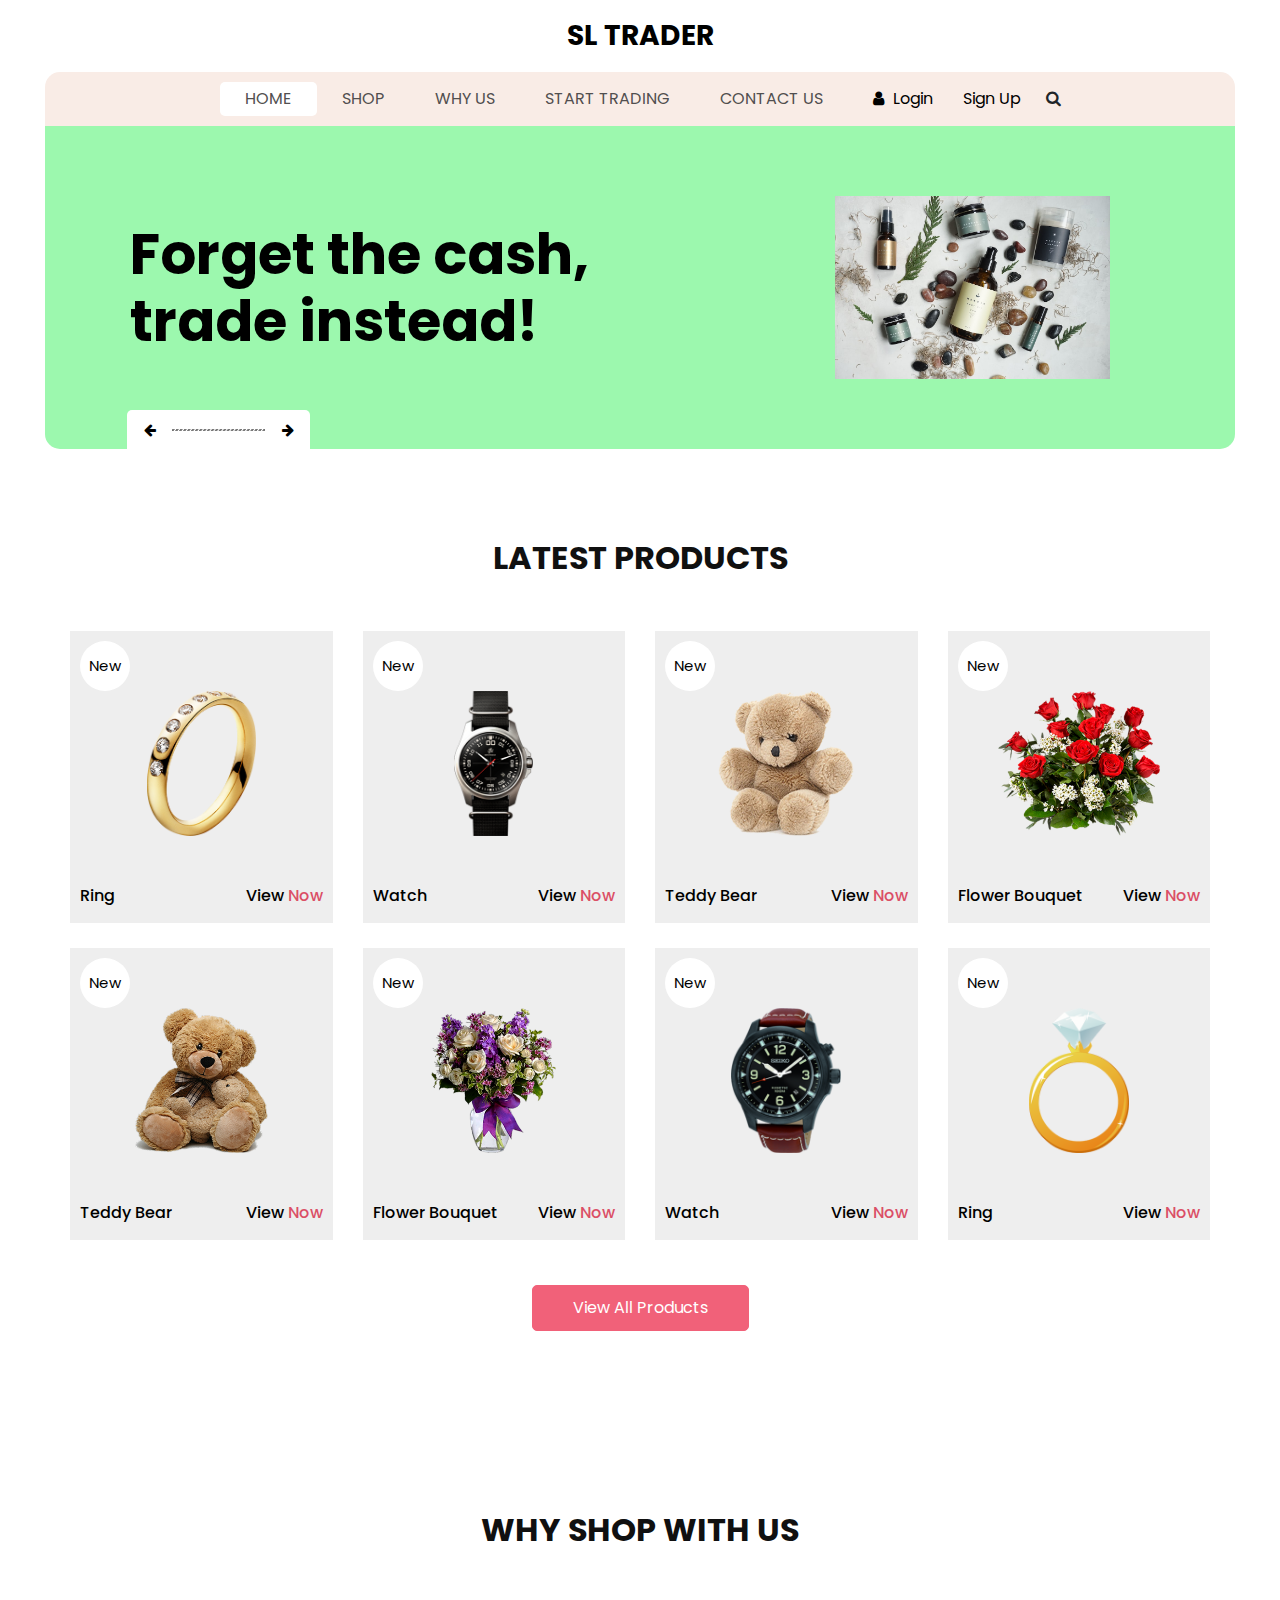
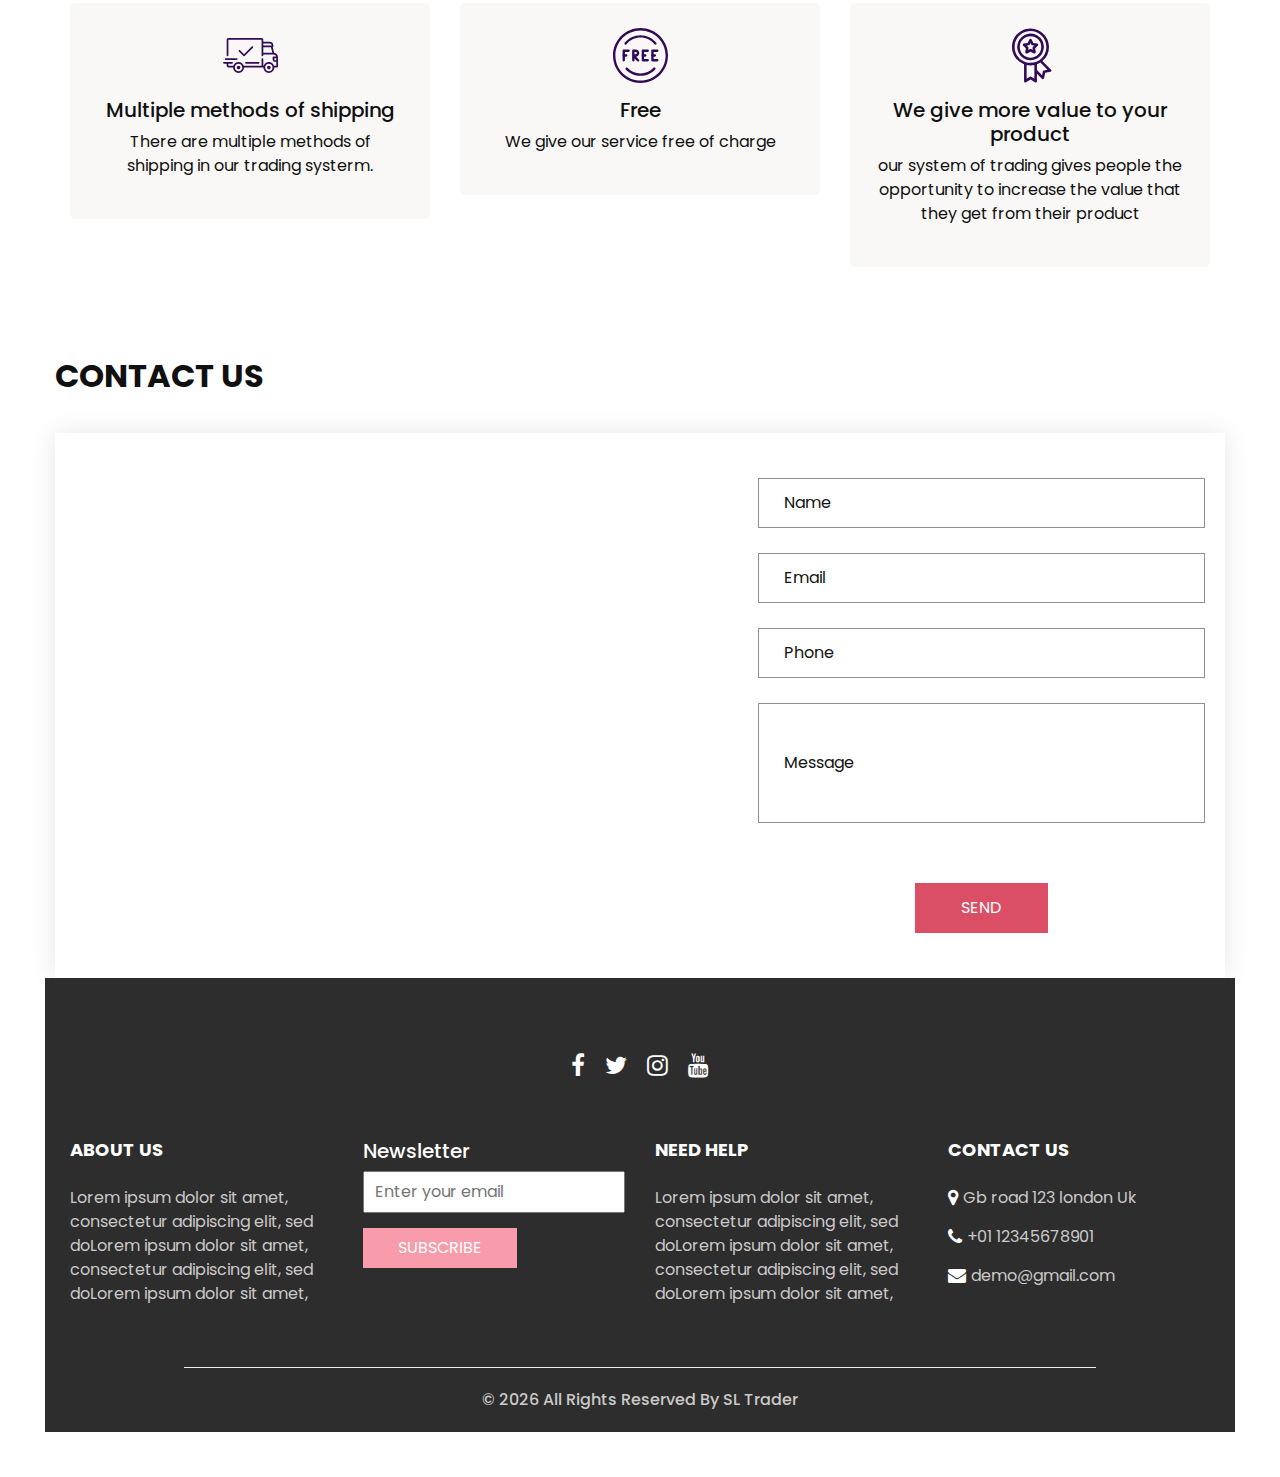
<file: SL Trader/index.html>
<!DOCTYPE html>

    
    
  <!-- Basic -->
  <meta charset="utf-8" />
  <meta http-equiv="X-UA-Compatible" content="IE=edge" />
  <!-- Mobile Metas -->
  <meta name="Viewport" content="width=device-width, initial-scale=1, shrink-to-fit=no" />
  <!-- Site Metas -->
  <meta name="keywords" content="" />
  <meta name="description" content="" />
  <meta name="author" content="" />
  <link rel="shortcut icon" href="images/favicon.jpg" type="image/x-icon">

  <title>
    SL trader
  </title>

  <!-- slider stylesheet -->
  <link rel="stylesheet" type="text/css" href="https://cdnjs.cloudflare.com/ajax/libs/OwlCarousel2/2.3.4/assets/owl.carousel.min.css" />

  <!-- bootstrap core css -->
  <link rel="stylesheet" type="text/css" href="css/bootstrap.css" />

  <!-- Custom styles for this template -->
  <link href="css/style.css" rel="stylesheet" />
  <!-- responsive style -->
  <link href="css/responsive.css" rel="stylesheet" />
</head>

<body>
  <div class="hero_area">
    <!-- header section strats -->
    <header class="header_section">
      <nav class="navbar navbar-expand-lg custom_nav-container ">
        <a class="navbar-brand" href="index.html">
          <span>
            SL Trader
          </span>
        </a>
        <button class="navbar-toggler" type="button" data-toggle="collapse" data-target="#navbarSupportedContent" aria-controls="navbarSupportedContent" aria-expanded="false" aria-label="Toggle navigation">
          <span class=""></span>
        </button>

        <div class="collapse navbar-collapse" id="navbarSupportedContent">
          <ul class="navbar-nav  ">
            <li class="nav-item active">
              <a class="nav-link" href="index.html">Home <span class="sr-only">(current)</span></a>
            </li>
            <li class="nav-item">
              <a class="nav-link" href="shop.html">
                Shop
              </a>
            </li>
            <li class="nav-item">
              <a class="nav-link" href="why.html">
                Why Us
              </a>
            </li>
            <li class="nav-item">
              <a class="nav-link" href="sell.php">
                Start Trading
              </a>
            </li>
            <li class="nav-item">
              <a class="nav-link" href="contact.html">Contact Us</a>
            </li>
          </ul>
          <div class="user_option">
            <a href="login.html">
              <i class="fa fa-user" aria-hidden="true"></i>
              <span>
                Login
              </span>
            </a>
            <a href="sign up.php">
              <i class="" aria-hidden="true"></i>
              <span>
                Sign Up
              </span>
            </a>
            <form class="form-inline ">
              <button class="btn nav_search-btn" type="submit">
                <i class="fa fa-search" aria-hidden="true"></i>
              </button>
            </form>
          </div>
        </div>
      </nav>
    </header>
    <!-- end header section -->
    <!-- slider section -->

    <section class="slider_section">
      <div class="slider_container">
        <div id="carouselExampleIndicators" class="carousel slide" data-ride="carousel">
          <div class="carousel-inner">
            <div class="carousel-item active">
              <div class="container-fluid">
                <div class="row">
                  <div class="col-md-7">
                    <div class="detail-box">
                      <h1 style="color:black">
                        Forget the cash, <br>trade instead! 
                  
                      </h1>
                      
                       </div>
                  </div>
                  <div class="col-md-5 ">
                    <div class="img-box">
                      <img src="images/header.jpg" alt="" />
                    </div>
                  </div>
                </div>
              </div>
            </div>
            <div class="carousel-item ">
              <div class="container-fluid">
                <div class="row">
                  <div class="col-md-7">
                    <div class="detail-box">
                      <h1 style="color:black">
                        A modern twist on an <br>ancient trade 
                      
                      </h1>
                      <p>
                     
                    </div>
                  </div>
                  <div class="col-md-5 ">
                    <div class="img-box">
                      <img src="images/header1.jpg" alt="" />
                    </div>
                  </div>
                </div>
              </div>
            </div>
            <div class="carousel-item ">
              <div class="container-fluid">
                <div class="row">
                  <div class="col-md-7">
                    <div class="detail-box">
                      <h1 style="color:black">
                        Money does not make the world go round,<br> but bartering sure does...
                      </h1>
                      <p>
                        
                      </p>
                  
                      
                    </div>
                  </div>
                  <div class="col-md-5 ">
                    <div class="img-box">
                      <img src="images/header3.jpg" alt="" />
                    </div>
                  </div>
                </div>
              </div>
            </div>
          </div>
          <div class="carousel_btn-box">
            <a class="carousel-control-prev" href="#carouselExampleIndicators" role="button" data-slide="prev">
              <i class="fa fa-arrow-left" aria-hidden="true"></i>
              <span class="sr-only">Previous</span>
            </a>
            <img src="images/line.png" alt="" />
            <a class="carousel-control-next" href="#carouselExampleIndicators" role="button" data-slide="next">
              <i class="fa fa-arrow-right" aria-hidden="true"></i>
              <span class="sr-only">Next</span>
            </a>
          </div>
        </div>
      </div>
    </section>

    <!-- end slider section -->
  </div>
  <!-- end hero area -->

  <!-- shop section -->

  <section class="shop_section layout_padding">
    <div class="container">
      <div class="heading_container heading_center">
        <h2>
          Latest Products
        </h2>
      </div>
      <div class="row">
        <div class="col-sm-6 col-md-4 col-lg-3">
          <div class="box">
            <a href="productpage.html">
              <div class="img-box">
                <img src="images/p1.png">
              </div>
              <div class="detail-box">
                <h6 >
                  Ring
                </h6>
                <h6 alt="View.html">
                  View
                  <span>
                    Now
                  </span>
                </h6>
              </div>
              <div class="new">
                <span>
                  New
                </span>
              </div>
            </a>
          </div>
        </div>
        <div class="col-sm-6 col-md-4 col-lg-3">
          <div class="box">
            <a href="">
              <div class="img-box">
                <img src="images/p2.png" alt="">
              </div>
              <div class="detail-box">
                <h6>
                  Watch
                </h6>
                <h6>
                  View                  <span>
                    Now
                  </span>
                </h6>
              </div>
              <div class="new">
                <span>
                  New
                </span>
              </div>
            </a>
          </div>
        </div>
        <div class="col-sm-6 col-md-4 col-lg-3">
          <div class="box">
            <a href="">
              <div class="img-box">
                <img src="images/p3.png" alt="">
              </div>
              <div class="detail-box">
                <h6>
                  Teddy Bear
                </h6>
                <h6>
                  View                  <span>
                    Now
                  </span>
                </h6>
              </div>
              <div class="new">
                <span>
                  New
                </span>
              </div>
            </a>
          </div>
        </div>
        <div class="col-sm-6 col-md-4 col-lg-3">
          <div class="box">
            <a href="">
              <div class="img-box">
                <img src="images/p4.png" alt="">
              </div>
              <div class="detail-box">
                <h6>
                  Flower Bouquet
                </h6>
                <h6>
                  View                  <span>
                    Now
                  </span>
                </h6>
              </div>
              <div class="new">
                <span>
                  New
                </span>
              </div>
            </a>
          </div>
        </div>
        <div class="col-sm-6 col-md-4 col-lg-3">
          <div class="box">
            <a href="">
              <div class="img-box">
                <img src="images/p5.png" alt="">
              </div>
              <div class="detail-box">
                <h6>
                  Teddy Bear
                </h6>
                <h6>
                  View                  <span>
                    Now
                  </span>
                </h6>
              </div>
              <div class="new">
                <span>
                  New
                </span>
              </div>
            </a>
          </div>
        </div>
        <div class="col-sm-6 col-md-4 col-lg-3">
          <div class="box">
            <a href="">
              <div class="img-box">
                <img src="images/p6.png" alt="">
              </div>
              <div class="detail-box">
                <h6>
                  Flower Bouquet
                </h6>
                <h6>
                  View                  <span>
                    Now
                  </span>
                </h6>
              </div>
              <div class="new">
                <span>
                  New
                </span>
              </div>
            </a>
          </div>
        </div>
        <div class="col-sm-6 col-md-4 col-lg-3">
          <div class="box">
            <a href="">
              <div class="img-box">
                <img src="images/p7.png" alt="">
              </div>
              <div class="detail-box">
                <h6>
                  Watch
                </h6>
                <h6>
                  View                  <span>
                    Now
                  </span>
                </h6>
              </div>
              <div class="new">
                <span>
                  New
                </span>
              </div>
            </a>
          </div>
        </div>
        <div class="col-sm-6 col-md-4 col-lg-3">
          <div class="box">
            <a href="">
              <div class="img-box">
                <img src="images/p8.png" alt="">
              </div>
              <div class="detail-box">
                <h6>
                  Ring
                </h6>
                <h6>
                  View                  <span>
                    Now
                  </span>
                </h6>
              </div>
              <div class="new">
                <span>
                  New
                </span>
              </div>
            </a>
          </div>
        </div>
      </div>
      <div class="btn-box">
        <a href="">
          View All Products
        </a>
      </div>
    </div>
  </section>

  <!-- end shop section -->

  

   <!-- why section -->

  <section class="why_section layout_padding">
    <div class="container">
      <div class="heading_container heading_center">
        <h2>
          Why Shop With Us
        </h2>
      </div>
      <div class="row">
        <div class="col-md-4">
          <div class="box ">
            <div class="img-box">
              <svg version="1.1" id="Layer_1" xmlns="http://www.w3.org/2000/svg" xmlns:xlink="http://www.w3.org/1999/xlink" x="0px" y="0px" ViewBox="0 0 512 512" style="enable-background:new 0 0 512 512;" xml:space="preserve">
                <g>
                  <g>
                    <path d="M476.158,231.363l-13.259-53.035c3.625-0.77,6.345-3.986,6.345-7.839v-8.551c0-18.566-15.105-33.67-33.67-33.67h-60.392
                 V110.63c0-9.136-7.432-16.568-16.568-16.568H50.772c-9.136,0-16.568,7.432-16.568,16.568V256c0,4.427,3.589,8.017,8.017,8.017
                 c4.427,0,8.017-3.589,8.017-8.017V110.63c0-0.295,0.239-0.534,0.534-0.534h307.841c0.295,0,0.534,0.239,0.534,0.534v145.372
                 c0,4.427,3.589,8.017,8.017,8.017c4.427,0,8.017-3.589,8.017-8.017v-9.088h94.569c0.008,0,0.014,0.002,0.021,0.002
                 c0.008,0,0.015-0.001,0.022-0.001c11.637,0.008,21.518,7.646,24.912,18.171h-24.928c-4.427,0-8.017,3.589-8.017,8.017v17.102
                 c0,13.851,11.268,25.119,25.119,25.119h9.086v35.273h-20.962c-6.886-19.883-25.787-34.205-47.982-34.205
                 s-41.097,14.322-47.982,34.205h-3.86v-60.393c0-4.427-3.589-8.017-8.017-8.017c-4.427,0-8.017,3.589-8.017,8.017v60.391H192.817
                 c-6.886-19.883-25.787-34.205-47.982-34.205s-41.097,14.322-47.982,34.205H50.772c-0.295,0-0.534-0.239-0.534-0.534v-17.637
                 h34.739c4.427,0,8.017-3.589,8.017-8.017s-3.589-8.017-8.017-8.017H8.017c-4.427,0-8.017,3.589-8.017,8.017
                 s3.589,8.017,8.017,8.017h26.188v17.637c0,9.136,7.432,16.568,16.568,16.568h43.304c-0.002,0.178-0.014,0.355-0.014,0.534
                 c0,27.996,22.777,50.772,50.772,50.772s50.772-22.776,50.772-50.772c0-0.18-0.012-0.356-0.014-0.534h180.67
                 c-0.002,0.178-0.014,0.355-0.014,0.534c0,27.996,22.777,50.772,50.772,50.772c27.995,0,50.772-22.776,50.772-50.772
                 c0-0.18-0.012-0.356-0.014-0.534h26.203c4.427,0,8.017-3.589,8.017-8.017v-85.511C512,251.989,496.423,234.448,476.158,231.363z
                  M375.182,144.301h60.392c9.725,0,17.637,7.912,17.637,17.637v0.534h-78.029V144.301z M375.182,230.881v-52.376h71.235
                 l13.094,52.376H375.182z M144.835,401.904c-19.155,0-34.739-15.583-34.739-34.739s15.584-34.739,34.739-34.739
                 c19.155,0,34.739,15.583,34.739,34.739S163.99,401.904,144.835,401.904z M427.023,401.904c-19.155,0-34.739-15.583-34.739-34.739
                 s15.584-34.739,34.739-34.739c19.155,0,34.739,15.583,34.739,34.739S446.178,401.904,427.023,401.904z M495.967,299.29h-9.086
                 c-5.01,0-9.086-4.076-9.086-9.086v-9.086h18.171V299.29z" />
                  </g>
                </g>
                <g>
                  <g>
                    <path d="M144.835,350.597c-9.136,0-16.568,7.432-16.568,16.568c0,9.136,7.432,16.568,16.568,16.568
                 c9.136,0,16.568-7.432,16.568-16.568C161.403,358.029,153.971,350.597,144.835,350.597z" />
                  </g>
                </g>
                <g>
                  <g>
                    <path d="M427.023,350.597c-9.136,0-16.568,7.432-16.568,16.568c0,9.136,7.432,16.568,16.568,16.568
                 c9.136,0,16.568-7.432,16.568-16.568C443.591,358.029,436.159,350.597,427.023,350.597z" />
                  </g>
                </g>
                <g>
                  <g>
                    <path d="M332.96,316.393H213.244c-4.427,0-8.017,3.589-8.017,8.017s3.589,8.017,8.017,8.017H332.96
                 c4.427,0,8.017-3.589,8.017-8.017S337.388,316.393,332.96,316.393z" />
                  </g>
                </g>
                <g>
                  <g>
                    <path d="M127.733,282.188H25.119c-4.427,0-8.017,3.589-8.017,8.017s3.589,8.017,8.017,8.017h102.614
                 c4.427,0,8.017-3.589,8.017-8.017S132.16,282.188,127.733,282.188z" />
                  </g>
                </g>
                <g>
                  <g>
                    <path d="M278.771,173.37c-3.13-3.13-8.207-3.13-11.337,0.001l-71.292,71.291l-37.087-37.087c-3.131-3.131-8.207-3.131-11.337,0
                 c-3.131,3.131-3.131,8.206,0,11.337l42.756,42.756c1.565,1.566,3.617,2.348,5.668,2.348s4.104-0.782,5.668-2.348l76.96-76.96
                 C281.901,181.576,281.901,176.501,278.771,173.37z" />
                  </g>
                </g>
                <g>
                </g>
                <g>
                </g>
                <g>
                </g>
                <g>
                </g>
                <g>
                </g>
                <g>
                </g>
                <g>
                </g>
                <g>
                </g>
                <g>
                </g>
                <g>
                </g>
                <g>
                </g>
                <g>
                </g>
                <g>
                </g>
                <g>
                </g>
                <g>
                </g>
              </svg>
            </div>
            <div class="detail-box">
              <h5>
                Multiple methods of shipping
              </h5>
              <p>
                There are multiple methods of shipping in our trading systerm.
              </p>
            </div>
          </div>
        </div>
        <div class="col-md-4">
          <div class="box ">
            <div class="img-box">
              <svg version="1.1" id="Capa_1" xmlns="http://www.w3.org/2000/svg" xmlns:xlink="http://www.w3.org/1999/xlink" x="0px" y="0px" ViewBox="0 0 490.667 490.667" style="enable-background:new 0 0 490.667 490.667;" xml:space="preserve">
                <g>
                  <g>
                    <path d="M138.667,192H96c-5.888,0-10.667,4.779-10.667,10.667V288c0,5.888,4.779,10.667,10.667,10.667s10.667-4.779,10.667-10.667
                 v-74.667h32c5.888,0,10.667-4.779,10.667-10.667S144.555,192,138.667,192z" />
                  </g>
                </g>
                <g>
                  <g>
                    <path d="M117.333,234.667H96c-5.888,0-10.667,4.779-10.667,10.667S90.112,256,96,256h21.333c5.888,0,10.667-4.779,10.667-10.667
                 S123.221,234.667,117.333,234.667z" />
                  </g>
                </g>
                <g>
                  <g>
                    <path d="M245.333,0C110.059,0,0,110.059,0,245.333s110.059,245.333,245.333,245.333s245.333-110.059,245.333-245.333
                 S380.608,0,245.333,0z M245.333,469.333c-123.52,0-224-100.48-224-224s100.48-224,224-224s224,100.48,224,224
                 S368.853,469.333,245.333,469.333z" />
                  </g>
                </g>
                <g>
                  <g>
                    <path d="M386.752,131.989C352.085,88.789,300.544,64,245.333,64s-106.752,24.789-141.419,67.989
                 c-3.691,4.587-2.965,11.307,1.643,14.997c4.587,3.691,11.307,2.965,14.976-1.643c30.613-38.144,76.096-60.011,124.8-60.011
                 s94.187,21.867,124.779,60.011c2.112,2.624,5.205,3.989,8.32,3.989c2.368,0,4.715-0.768,6.677-2.347
                 C389.717,143.296,390.443,136.576,386.752,131.989z" />
                  </g>
                </g>
                <g>
                  <g>
                    <path d="M376.405,354.923c-4.224-4.032-11.008-3.861-15.061,0.405c-30.613,32.235-71.808,50.005-116.011,50.005
                 s-85.397-17.771-115.989-50.005c-4.032-4.309-10.816-4.437-15.061-0.405c-4.309,4.053-4.459,10.816-0.405,15.083
                 c34.667,36.544,81.344,56.661,131.456,56.661s96.789-20.117,131.477-56.661C380.864,365.739,380.693,358.976,376.405,354.923z" />
                  </g>
                </g>
                <g>
                  <g>
                    <path d="M206.805,255.723c15.701-2.027,27.861-15.488,27.861-31.723c0-17.643-14.357-32-32-32h-21.333
                 c-5.888,0-10.667,4.779-10.667,10.667v42.581c0,0.043,0,0.107,0,0.149V288c0,5.888,4.779,10.667,10.667,10.667
                 S192,293.888,192,288v-16.917l24.448,24.469c2.091,2.069,4.821,3.115,7.552,3.115c2.731,0,5.461-1.045,7.531-3.136
                 c4.16-4.16,4.16-10.923,0-15.083L206.805,255.723z M192,234.667v-21.333h10.667c5.867,0,10.667,4.779,10.667,10.667
                 s-4.8,10.667-10.667,10.667H192z" />
                  </g>
                </g>
                <g>
                  <g>
                    <path d="M309.333,277.333h-32v-64h32c5.888,0,10.667-4.779,10.667-10.667S315.221,192,309.333,192h-42.667
                 c-5.888,0-10.667,4.779-10.667,10.667V288c0,5.888,4.779,10.667,10.667,10.667h42.667c5.888,0,10.667-4.779,10.667-10.667
                 S315.221,277.333,309.333,277.333z" />
                  </g>
                </g>
                <g>
                  <g>
                    <path d="M288,234.667h-21.333c-5.888,0-10.667,4.779-10.667,10.667S260.779,256,266.667,256H288
                 c5.888,0,10.667-4.779,10.667-10.667S293.888,234.667,288,234.667z" />
                  </g>
                </g>
                <g>
                  <g>
                    <path d="M394.667,277.333h-32v-64h32c5.888,0,10.667-4.779,10.667-10.667S400.555,192,394.667,192H352
                 c-5.888,0-10.667,4.779-10.667,10.667V288c0,5.888,4.779,10.667,10.667,10.667h42.667c5.888,0,10.667-4.779,10.667-10.667
                 S400.555,277.333,394.667,277.333z" />
                  </g>
                </g>
                <g>
                  <g>
                    <path d="M373.333,234.667H352c-5.888,0-10.667,4.779-10.667,10.667S346.112,256,352,256h21.333
                 c5.888,0,10.667-4.779,10.667-10.667S379.221,234.667,373.333,234.667z" />
                  </g>
                </g>
                <g>
                </g>
                <g>
                </g>
                <g>
                </g>
                <g>
                </g>
                <g>
                </g>
                <g>
                </g>
                <g>
                </g>
                <g>
                </g>
                <g>
                </g>
                <g>
                </g>
                <g>
                </g>
                <g>
                </g>
                <g>
                </g>
                <g>
                </g>
                <g>
                </g>
              </svg>
            </div>
            <div class="detail-box">
              <h5>
                Free
              </h5>
              <p>
                We give our service free of charge
              </p>
            </div>
          </div>
        </div>
        <div class="col-md-4">
          <div class="box ">
            <div class="img-box">
              <svg id="_30_Premium" height="512" ViewBox="0 0 512 512" width="512" xmlns="http://www.w3.org/2000/svg" data-name="30_Premium">
                <g id="filled">
                  <path d="m252.92 300h3.08a124.245 124.245 0 1 0 -4.49-.09c.075.009.15.023.226.03.394.039.789.06 1.184.06zm-96.92-124a100 100 0 1 1 100 100 100.113 100.113 0 0 1 -100-100z" />
                  <path d="m447.445 387.635-80.4-80.4a171.682 171.682 0 0 0 60.955-131.235c0-94.841-77.159-172-172-172s-172 77.159-172 172c0 73.747 46.657 136.794 112 161.2v158.8c-.3 9.289 11.094 15.384 18.656 9.984l41.344-27.562 41.344 27.562c7.574 5.4 18.949-.7 18.656-9.984v-70.109l46.6 46.594c6.395 6.789 18.712 3.025 20.253-6.132l9.74-48.724 48.725-9.742c9.163-1.531 12.904-13.893 6.127-20.252zm-339.445-211.635c0-81.607 66.393-148 148-148s148 66.393 148 148-66.393 148-148 148-148-66.393-148-148zm154.656 278.016a12 12 0 0 0 -13.312 0l-29.344 19.562v-129.378a172.338 172.338 0 0 0 72 0v129.38zm117.381-58.353a12 12 0 0 0 -9.415 9.415l-6.913 34.58-47.709-47.709v-54.749a171.469 171.469 0 0 0 31.467-15.6l67.151 67.152z" />
                  <path d="m287.62 236.985c8.349 4.694 19.251-3.212 17.367-12.618l-5.841-35.145 25.384-25c7.049-6.5 2.89-19.3-6.634-20.415l-35.23-5.306-15.933-31.867c-4.009-8.713-17.457-8.711-21.466 0l-15.933 31.866-35.23 5.306c-9.526 1.119-13.681 13.911-6.634 20.415l25.384 25-5.841 35.145c-1.879 9.406 9 17.31 17.367 12.618l31.62-16.414zm-53-32.359 2.928-17.615a12 12 0 0 0 -3.417-10.516l-12.721-12.531 17.658-2.66a12 12 0 0 0 8.947-6.5l7.985-15.971 7.985 15.972a12 12 0 0 0 8.947 6.5l17.658 2.66-12.723 12.535a12 12 0 0 0 -3.417 10.516l2.928 17.615-15.849-8.231a12 12 0 0 0 -11.058 0z" />
                </g>
              </svg>
            </div>
            <div class="detail-box">
              <h5>
                We give more value to your product
              </h5>
              <p>
                our system of trading gives people the 
		opportunity to increase the value that they get from
		their product
              </p>
            </div>
          </div>
        </div>
      </div>
    </div>
  </section>

  <!-- end why section -->


  


  <!-- contact section -->

  <section class="contact_section ">
    <div class="container px-0">
      <div class="heading_container ">
        <h2 class="">
          Contact Us
        </h2>
      </div>
    </div>
    <div class="container container-bg">
      <div class="row">
        <div class="col-lg-7 col-md-6 px-0">
          <div class="map_container">
            <div class="map-responsive">
              <iframe src="https://www.google.com/maps/embed/v1/place?key=AIzaSyA0s1a7phLN0iaD6-UE7m4qP-z21pH0eSc&q=Eiffel+Tower+Paris+France" width="600" height="300" frameborder="0" style="border:0; width: 100%; height:100%" allowfullscreen></iframe>
            </div>
          </div>
        </div>
        <div class="col-md-6 col-lg-5 px-0">
          <form action="#">
            <div>
              <input type="text" placeholder="Name" />
            </div>
            <div>
              <input type="email" placeholder="Email" />
            </div>
            <div>
              <input type="text" placeholder="Phone" />
            </div>
            <div>
              <input type="text" class="message-box" placeholder="Message" />
            </div>
            <div class="d-flex ">
              <button>
                SEND
              </button>
            </div>
          </form>
        </div>
      </div>
    </div>
  </section>

  <!-- end contact section -->

  

  <!-- info section -->

  <section class="info_section  layout_padding2-top">
    <div class="social_container">
      <div class="social_box">
        <a href="">
          <i class="fa fa-facebook" aria-hidden="true"></i>
        </a>
        <a href="">
          <i class="fa fa-twitter" aria-hidden="true"></i>
        </a>
        <a href="">
          <i class="fa fa-instagram" aria-hidden="true"></i>
        </a>
        <a href="">
          <i class="fa fa-youtube" aria-hidden="true"></i>
        </a>
      </div>
    </div>
    <div class="info_container ">
      <div class="container">
        <div class="row">
          <div class="col-md-6 col-lg-3">
            <h6>
              ABOUT US
            </h6>
            <p>
              Lorem ipsum dolor sit amet, consectetur adipiscing elit, sed doLorem ipsum dolor sit amet, consectetur adipiscing elit, sed doLorem ipsum dolor sit amet,
            </p>
          </div>
          <div class="col-md-6 col-lg-3">
            <div class="info_form ">
              <h5>
                Newsletter
              </h5>
              <form action="#">
                <input type="email" placeholder="Enter your email">
                <button>
                  Subscribe
                </button>
              </form>
            </div>
          </div>
          <div class="col-md-6 col-lg-3">
            <h6>
              NEED HELP
            </h6>
            <p>
              Lorem ipsum dolor sit amet, consectetur adipiscing elit, sed doLorem ipsum dolor sit amet, consectetur adipiscing elit, sed doLorem ipsum dolor sit amet,
            </p>
          </div>
          <div class="col-md-6 col-lg-3">
            <h6>
              CONTACT US
            </h6>
            <div class="info_link-box">
              <a href="">
                <i class="fa fa-map-marker" aria-hidden="true"></i>
                <span> Gb road 123 london Uk </span>
              </a>
              <a href="">
                <i class="fa fa-phone" aria-hidden="true"></i>
                <span>+01 12345678901</span>
              </a>
              <a href="">
                <i class="fa fa-envelope" aria-hidden="true"></i>
                <span> demo@gmail.com</span>
              </a>
            </div>
          </div>
        </div>
      </div>
    </div>
    <!-- footer section -->
    <footer class=" footer_section">
      <div class="container">
        <p>
          &copy; <span id="displayYear"></span> All Rights Reserved By
          <a href="https://html.design/">SL Trader</a>
        </p>
      </div>
    </footer>
    <!-- footer section -->

  </section>

  <!-- end info section -->


  <script src="js/jquery-3.4.1.min.js"></script>
  <script src="js/bootstrap.js"></script>
  <script src="https://cdnjs.cloudflare.com/ajax/libs/OwlCarousel2/2.3.4/owl.carousel.min.js">
  </script>
  <script src="js/custom.js"></script>

</body>

</html>
</file>
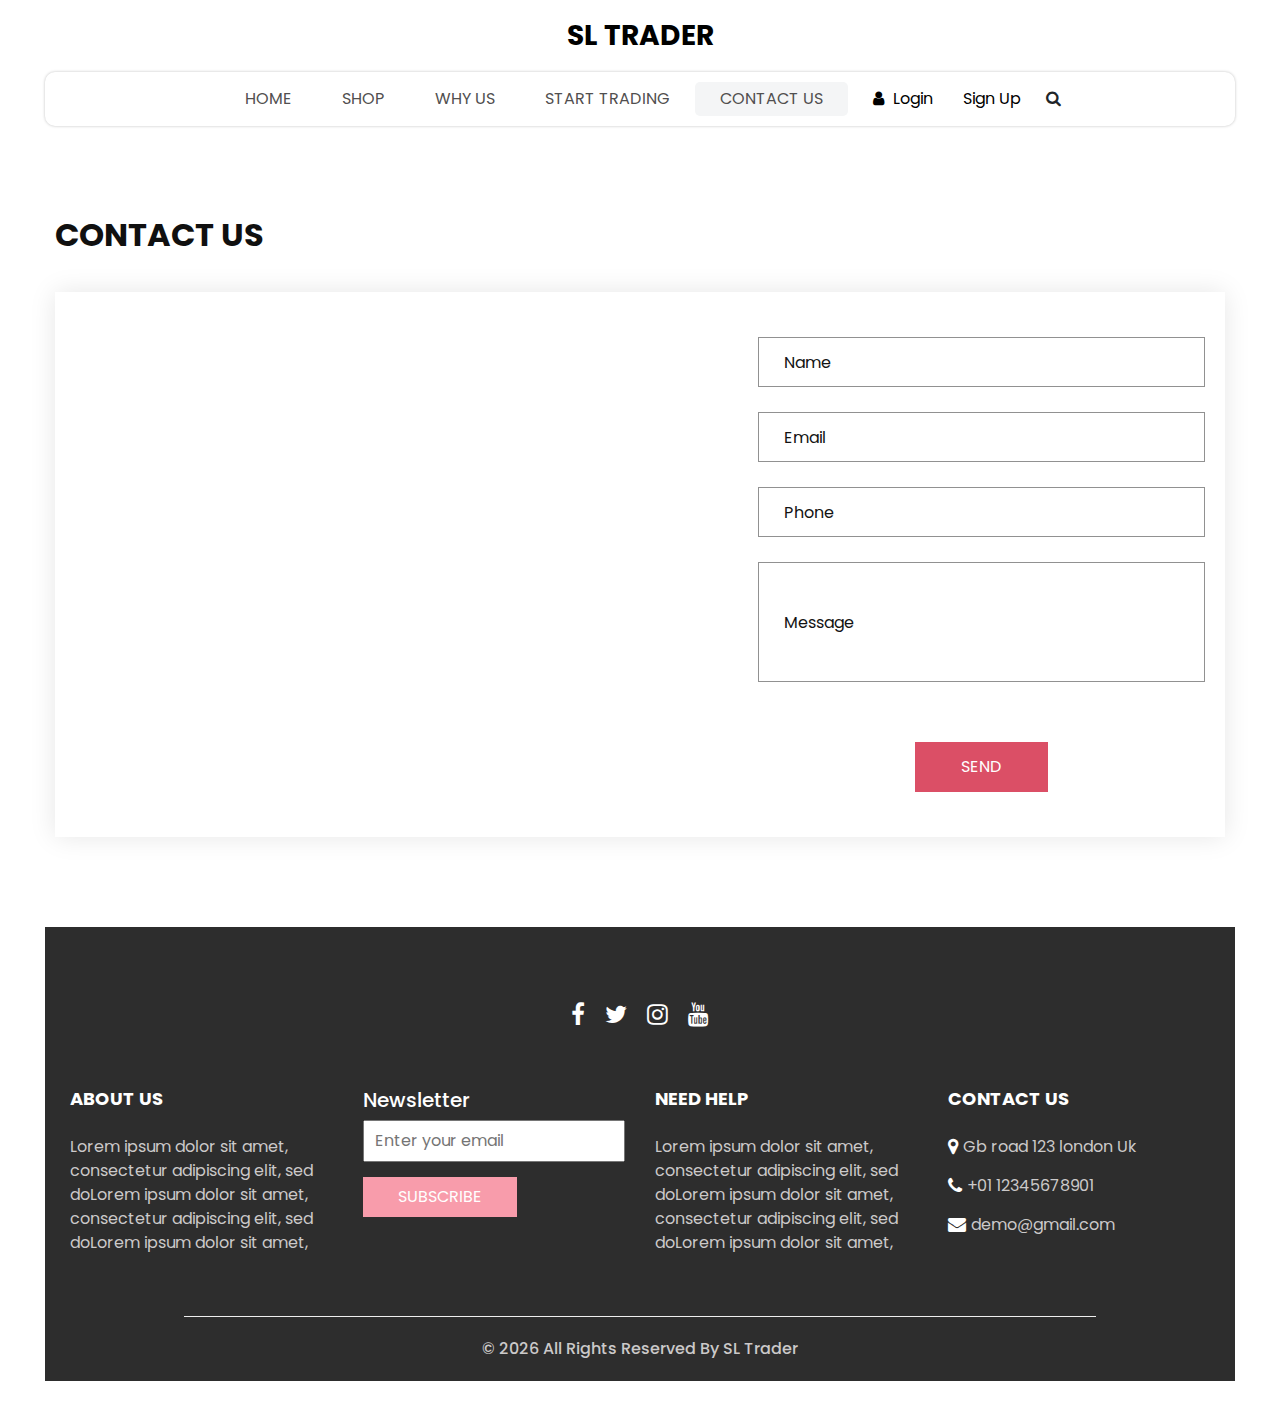
<file: SL Trader/contact.html>
<!DOCTYPE html>
<html>

<head>
  <!-- Basic -->
  <meta charset="utf-8" />
  <meta http-equiv="X-UA-Compatible" content="IE=edge" />
  <!-- Mobile Metas -->
  <meta name="Viewport" content="width=device-width, initial-scale=1, shrink-to-fit=no" />
  <!-- Site Metas -->
  <meta name="keywords" content="" />
  <meta name="description" content="" />
  <meta name="author" content="" />
  <link rel="shortcut icon" href="images/favicon.jpg" type="image/x-icon">

  <title>
    SL Trader
  </title>

  <!-- slider stylesheet -->
  <link rel="stylesheet" type="text/css" href="https://cdnjs.cloudflare.com/ajax/libs/OwlCarousel2/2.3.4/assets/owl.carousel.min.css" />

  <!-- bootstrap core css -->
  <link rel="stylesheet" type="text/css" href="css/bootstrap.css" />

  <!-- Custom styles for this template -->
  <link href="css/style.css" rel="stylesheet" />
  <!-- responsive style -->
  <link href="css/responsive.css" rel="stylesheet" />
</head>

<body>
  <div class="hero_area">
    <!-- header section strats -->
    <header class="header_section">
      <nav class="navbar navbar-expand-lg custom_nav-container ">
        <a class="navbar-brand" href="index.html">
          <span>
            SL Trader
          </span>
        </a>
        <button class="navbar-toggler" type="button" data-toggle="collapse" data-target="#navbarSupportedContent" aria-controls="navbarSupportedContent" aria-expanded="false" aria-label="Toggle navigation">
          <span class=""></span>
        </button>

        <div class="collapse navbar-collapse innerpage_navbar" id="navbarSupportedContent">
          <ul class="navbar-nav  ">
            <li class="nav-item ">
              <a class="nav-link" href="index.html">Home <span class="sr-only">(current)</span></a>
            </li>
            <li class="nav-item">
              <a class="nav-link" href="shop.html">
                Shop
              </a>
            </li>
            <li class="nav-item">
              <a class="nav-link" href="why.html">
                Why Us
              </a>
            </li>
            <li class="nav-item">
              <a class="nav-link" href="sell.php">
                Start Trading
              </a>
            </li>
            <li class="nav-item active">
              <a class="nav-link" href="contact.html">Contact Us</a>
            </li>
          </ul>
          <div class="user_option">
              <a href="login.html">
              <i class="fa fa-user" aria-hidden="true"></i>
              <span>
                Login
              </span>
            </a>
            <a href="sign up.php">
              <i class="" aria-hidden="true"></i>
              <span>
                Sign Up
              </span>
            </a>
            <form class="form-inline ">
              <button class="btn nav_search-btn" type="submit">
                <i class="fa fa-search" aria-hidden="true"></i>
              </button>
            </form>
          </div>
        </div>
      </nav>
    </header>
    <!-- end header section -->

  </div>
  <!-- end hero area -->

  <!-- contact section -->

  <section class="contact_section layout_padding">
    <div class="container px-0">
      <div class="heading_container ">
        <h2 class="">
          Contact Us
        </h2>
      </div>
    </div>
    <div class="container container-bg">
      <div class="row">
        <div class="col-lg-7 col-md-6 px-0">
          <div class="map_container">
            <div class="map-responsive">
              <iframe src="https://www.google.com/maps/embed/v1/place?key=AIzaSyA0s1a7phLN0iaD6-UE7m4qP-z21pH0eSc&q=Eiffel+Tower+Paris+France" width="600" height="300" frameborder="0" style="border:0; width: 100%; height:100%" allowfullscreen></iframe>
            </div>
          </div>
        </div>
        <div class="col-md-6 col-lg-5 px-0">
          <form action="#">
            <div>
              <input type="text" placeholder="Name" />
            </div>
            <div>
              <input type="email" placeholder="Email" />
            </div>
            <div>
              <input type="text" placeholder="Phone" />
            </div>
            <div>
              <input type="text" class="message-box" placeholder="Message" />
            </div>
            <div class="d-flex ">
              <button>
                SEND
              </button>
            </div>
          </form>
        </div>
      </div>
    </div>
  </section>

  <!-- end contact section -->

  <!-- info section -->

  <section class="info_section  layout_padding2-top">
    <div class="social_container">
      <div class="social_box">
        <a href="">
          <i class="fa fa-facebook" aria-hidden="true"></i>
        </a>
        <a href="">
          <i class="fa fa-twitter" aria-hidden="true"></i>
        </a>
        <a href="">
          <i class="fa fa-instagram" aria-hidden="true"></i>
        </a>
        <a href="">
          <i class="fa fa-youtube" aria-hidden="true"></i>
        </a>
      </div>
    </div>
    <div class="info_container ">
      <div class="container">
        <div class="row">
          <div class="col-md-6 col-lg-3">
            <h6>
              ABOUT US
            </h6>
            <p>
              Lorem ipsum dolor sit amet, consectetur adipiscing elit, sed doLorem ipsum dolor sit amet, consectetur adipiscing elit, sed doLorem ipsum dolor sit amet,
            </p>
          </div>
          <div class="col-md-6 col-lg-3">
            <div class="info_form ">
              <h5>
                Newsletter
              </h5>
              <form action="#">
                <input type="email" placeholder="Enter your email">
                <button>
                  Subscribe
                </button>
              </form>
            </div>
          </div>
          <div class="col-md-6 col-lg-3">
            <h6>
              NEED HELP
            </h6>
            <p>
              Lorem ipsum dolor sit amet, consectetur adipiscing elit, sed doLorem ipsum dolor sit amet, consectetur adipiscing elit, sed doLorem ipsum dolor sit amet,
            </p>
          </div>
          <div class="col-md-6 col-lg-3">
            <h6>
              CONTACT US
            </h6>
            <div class="info_link-box">
              <a href="">
                <i class="fa fa-map-marker" aria-hidden="true"></i>
                <span> Gb road 123 london Uk </span>
              </a>
              <a href="">
                <i class="fa fa-phone" aria-hidden="true"></i>
                <span>+01 12345678901</span>
              </a>
              <a href="">
                <i class="fa fa-envelope" aria-hidden="true"></i>
                <span> demo@gmail.com</span>
              </a>
            </div>
          </div>
        </div>
      </div>
    </div>
    <!-- footer section -->
    <footer class=" footer_section">
      <div class="container">
        <p>
          &copy; <span id="displayYear"></span> All Rights Reserved By
          <a href="https://html.design/">SL Trader</a>
        </p>
      </div>
    </footer>
    <!-- footer section -->

  </section>

  <!-- end info section -->


  <script src="js/jquery-3.4.1.min.js"></script>
  <script src="js/bootstrap.js"></script>
  <script src="https://cdnjs.cloudflare.com/ajax/libs/OwlCarousel2/2.3.4/owl.carousel.min.js">
  </script>
  <script src="js/custom.js"></script>

</body>

</html>
</file>
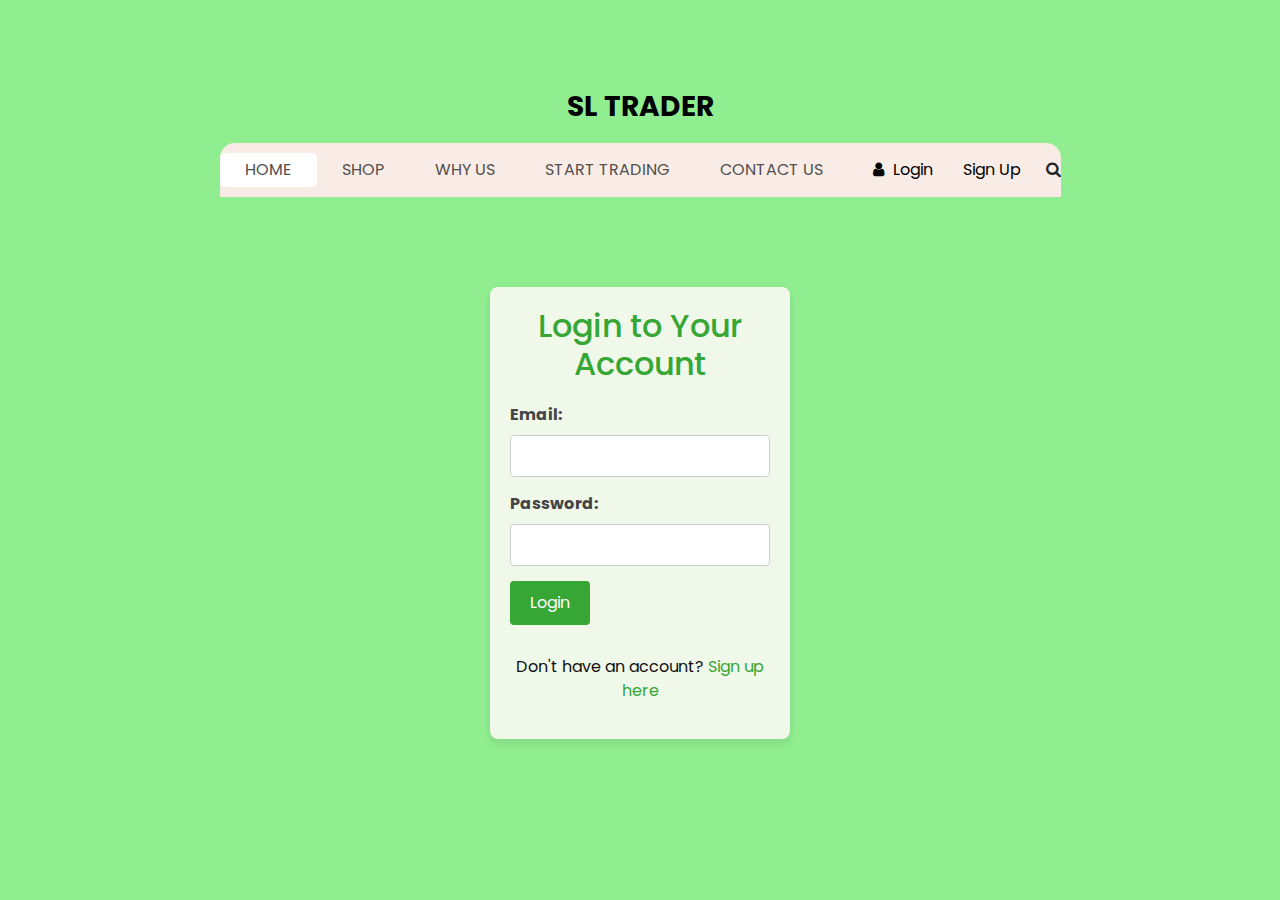
<file: SL Trader/login.html>
<!DOCTYPE html>
<html lang="en">

  <!-- Basic -->
  <meta charset="utf-8" />
  <meta http-equiv="X-UA-Compatible" content="IE=edge" />
  <!-- Mobile Metas -->
  <meta name="Viewport" content="width=device-width, initial-scale=1, shrink-to-fit=no" />
  <!-- Site Metas -->
  <meta name="keywords" content="" />
  <meta name="description" content="" />
  <meta name="author" content="" />
  <link rel="shortcut icon" href="images/favicon.jpg" type="image/x-icon">

  <title>
    SL trader
  </title>

  <!-- slider stylesheet -->
  <link rel="stylesheet" type="text/css" href="https://cdnjs.cloudflare.com/ajax/libs/OwlCarousel2/2.3.4/assets/owl.carousel.min.css" />

  <!-- bootstrap core css -->
  <link rel="stylesheet" type="text/css" href="css/bootstrap.css" />

  <!-- Custom styles for this template -->
  <link href="css/style.css" rel="stylesheet" />
  <!-- responsive style -->
  <link href="css/responsive.css" rel="stylesheet" />
</head>

<body>
  <div class="hero_area">
    <!-- header section strats -->
    <header class="header_section">
      <nav class="navbar navbar-expand-lg custom_nav-container ">
        <a class="navbar-brand" href="index.html">
          <span>
            SL Trader
          </span>
        </a>
        <button class="navbar-toggler" type="button" data-toggle="collapse" data-target="#navbarSupportedContent" aria-controls="navbarSupportedContent" aria-expanded="false" aria-label="Toggle navigation">
          <span class=""></span>
        </button>

        <div class="collapse navbar-collapse" id="navbarSupportedContent">
          <ul class="navbar-nav  ">
            <li class="nav-item active">
              <a class="nav-link" href="index.html">Home <span class="sr-only">(current)</span></a>
            </li>
            <li class="nav-item">
              <a class="nav-link" href="shop.html">
                Shop
              </a>
            </li>
            <li class="nav-item">
              <a class="nav-link" href="why.html">
                Why Us
              </a>
            </li>
            <li class="nav-item">
              <a class="nav-link" href="sell.php">
                Start Trading
              </a>
            </li>
            <li class="nav-item">
              <a class="nav-link" href="contact.html">Contact Us</a>
            </li>
          </ul>
          <div class="user_option">
            <a href="login.html">
              <i class="fa fa-user" aria-hidden="true"></i>
              <span>
                Login
              </span>
            </a>
            <a href="sign up.php">
              <i class="" aria-hidden="true"></i>
              <span>
                Sign Up
              </span>
            </a>
            <form class="form-inline ">
              <button class="btn nav_search-btn" type="submit">
                <i class="fa fa-search" aria-hidden="true"></i>
              </button>
            </form>
          </div>
        </div>
      </nav>
    </header>
    <section class="sell_section layout_padding">


<head>
  <meta charset="UTF-8">
  <meta name="viewport" content="width=device-width, initial-scale=1.0">
  <link rel="shortcut icon" href="images/favicon.jpg" type="image/x-icon">
  <title>SL Trader</title>
  <link rel="stylesheet" href="css/login.css">
  <link rel="stylesheet" href="css/responsive.css">
  <link rel="stylesheet" href="css/style.css">
  
</head>
  

<body style="background-color: lightgreen;">
  <div class="container">
    <form class="login-form" action="process-form.php" method="post">
      <h2>Login to Your Account</h2>
      <div class="input-group">
        <label for="email">Email:</label>
        <input type="email" name="email" required>
      </div>
      <div class="input-group">
        <label for="password">Password:</label>
        <input type="password" name="password" required>
      </div>
      <div class="input-group">
        <button type="submit" value="submit">Login</button>
      </div>
      <div class="signup-link">
        <p>Don't have an account? <a href="sign up.php">Sign up here</a></p>
      </div>
    </form>
  </div>
</body>
</html>
</file>
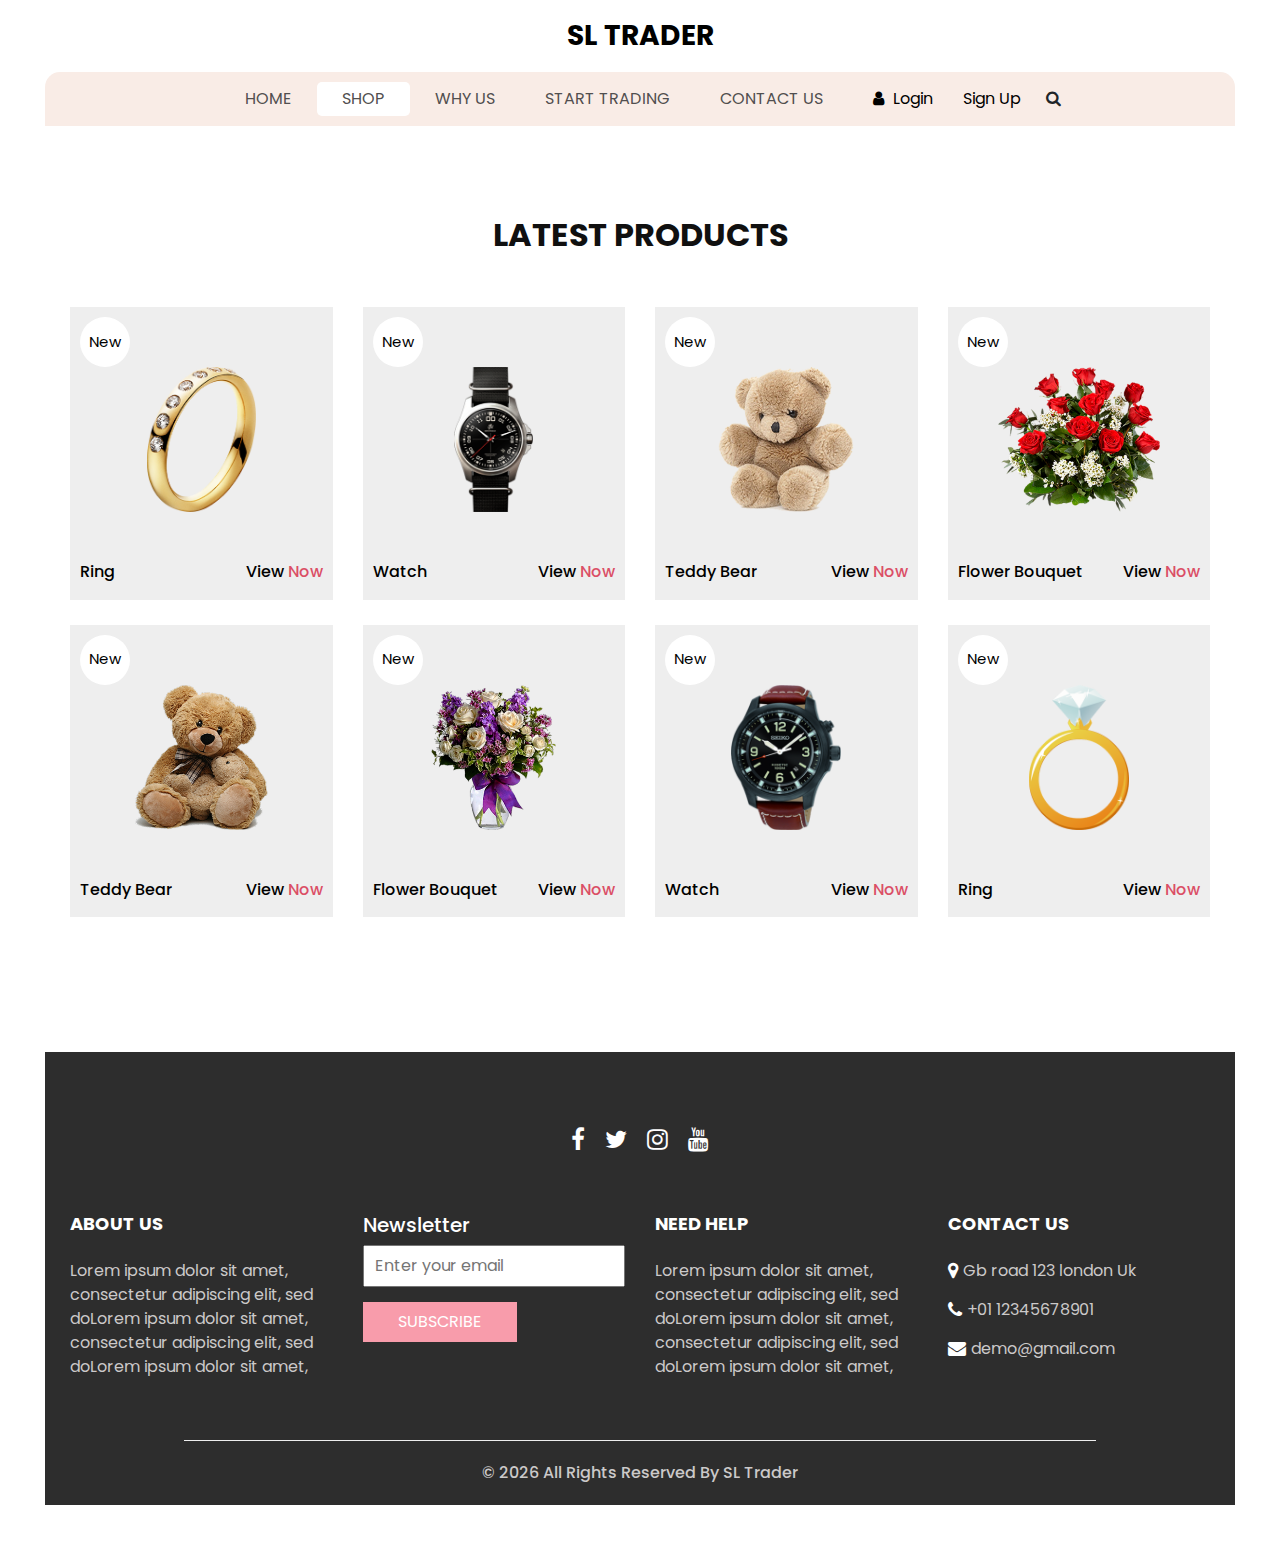
<file: SL Trader/shop.html>
<!DOCTYPE html>
<html>

<head>
  <!-- Basic -->
  <meta charset="utf-8" />
  <meta http-equiv="X-UA-Compatible" content="IE=edge" />
  <!-- Mobile Metas -->
  <meta name="Viewport" content="width=device-width, initial-scale=1, shrink-to-fit=no" />
  <!-- Site Metas -->
  <meta name="keywords" content="" />
  <meta name="description" content="" />
  <meta name="author" content="" />
  <link rel="shortcut icon" href="images/favicon.jpg" type="image/x-icon">

  <title>
    SL Trader
  </title>

  <!-- slider stylesheet -->
  <link rel="stylesheet" type="text/css" href="https://cdnjs.cloudflare.com/ajax/libs/OwlCarousel2/2.3.4/assets/owl.carousel.min.css" />

  <!-- bootstrap core css -->
  <link rel="stylesheet" type="text/css" href="css/bootstrap.css" />

  <!-- Custom styles for this template -->
  <link href="css/style.css" rel="stylesheet" />
  <!-- responsive style -->
  <link href="css/responsive.css" rel="stylesheet" />
</head>

<body>
  <div class="hero_area">
         <!-- header section strats -->
    <header class="header_section">
      <nav class="navbar navbar-expand-lg custom_nav-container ">
        <a class="navbar-brand" href="index.html">
          <span>
            SL Trader
          </span>
        </a>
        <button class="navbar-toggler" type="button" data-toggle="collapse" data-target="#navbarSupportedContent" aria-controls="navbarSupportedContent" aria-expanded="false" aria-label="Toggle navigation">
          <span class=""></span>
        </button>

        <div class="collapse navbar-collapse" id="navbarSupportedContent">
          <ul class="navbar-nav  ">
            <li class="nav-item">
              <a class="nav-link" href="index.html">Home <span class="sr-only">(current)</span></a>
            </li>
            <li class="nav-item active">
              <a class="nav-link" href="shop.html"> 
                Shop 
              </a>
            </li>
            <li class="nav-item">
              <a class="nav-link" href="why.html">
                Why Us
              </a>
            </li>
            <li class="nav-item">
              <a class="nav-link" href="sell.php">
                Start Trading
              </a>
            </li>
            <li class="nav-item">
              <a class="nav-link" href="contact.html">Contact Us</a>
            </li>
          </ul>
          <div class="user_option">
            <a href="login.html">
              <i class="fa fa-user" aria-hidden="true"></i>
              <span>
                Login
              </span>
            </a>
            <a href="sign up.php">
              <i class="" aria-hidden="true"></i>
              <span>
                Sign Up
              </span>
            </a>
            <form class="form-inline ">
              <button class="btn nav_search-btn" type="submit">
                <i class="fa fa-search" aria-hidden="true"></i>
              </button>
            </form>
          </div>
        </div>
      </nav>
    </header>
    <!-- end header section -->
  </div>
  <!-- end hero area -->

  <!-- shop section -->

  <section class="shop_section layout_padding">
    <div class="container">
      <div class="heading_container heading_center">
        <h2>
          Latest Products
        </h2>
      </div>
      <div class="row">
        <div class="col-sm-6 col-md-4 col-lg-3">
          <div class="box">
            <a href="productpage.html">
              <div class="img-box">
                <img src="images/p1.png" alt="">
              </div>
              <div class="detail-box">
                <h6>
                  Ring
                </h6>
                <h6>
                  View                  <span>
                    Now
                  </span>
                </h6>
              </div>
              <div class="new">
                <span>
                  New
                </span>
              </div>
            </a>
          </div>
        </div>
        <div class="col-sm-6 col-md-4 col-lg-3">
          <div class="box">
            <a href="">
              <div class="img-box">
                <img src="images/p2.png" alt="">
              </div>
              <div class="detail-box">
                <h6>
                  Watch
                </h6>
                <h6>
                  View                  <span>
                    Now
                  </span>
                </h6>
              </div>
              <div class="new">
                <span>
                  New
                </span>
              </div>
            </a>
          </div>
        </div>
        <div class="col-sm-6 col-md-4 col-lg-3">
          <div class="box">
            <a href="">
              <div class="img-box">
                <img src="images/p3.png" alt="">
              </div>
              <div class="detail-box">
                <h6>
                  Teddy Bear
                </h6>
                <h6>
                  View                  <span>
                    Now
                  </span>
                </h6>
              </div>
              <div class="new">
                <span>
                  New
                </span>
              </div>
            </a>
          </div>
        </div>
        <div class="col-sm-6 col-md-4 col-lg-3">
          <div class="box">
            <a href="">
              <div class="img-box">
                <img src="images/p4.png" alt="">
              </div>
              <div class="detail-box">
                <h6>
                  Flower Bouquet
                </h6>
                <h6>
                  View                  <span>
                    Now
                  </span>
                </h6>
              </div>
              <div class="new">
                <span>
                  New
                </span>
              </div>
            </a>
          </div>
        </div>
        <div class="col-sm-6 col-md-4 col-lg-3">
          <div class="box">
            <a href="">
              <div class="img-box">
                <img src="images/p5.png" alt="">
              </div>
              <div class="detail-box">
                <h6>
                  Teddy Bear
                </h6>
                <h6>
                  View                  <span>
                    Now
                  </span>
                </h6>
              </div>
              <div class="new">
                <span>
                  New
                </span>
              </div>
            </a>
          </div>
        </div>
        <div class="col-sm-6 col-md-4 col-lg-3">
          <div class="box">
            <a href="">
              <div class="img-box">
                <img src="images/p6.png" alt="">
              </div>
              <div class="detail-box">
                <h6>
                  Flower Bouquet
                </h6>
                <h6>
                  View                  <span>
                    Now
                  </span>
                </h6>
              </div>
              <div class="new">
                <span>
                  New
                </span>
              </div>
            </a>
          </div>
        </div>
        <div class="col-sm-6 col-md-4 col-lg-3">
          <div class="box">
            <a href="">
              <div class="img-box">
                <img src="images/p7.png" alt="">
              </div>
              <div class="detail-box">
                <h6>
                  Watch
                </h6>
                <h6>
                  View                  <span>
                    Now
                  </span>
                </h6>
              </div>
              <div class="new">
                <span>
                  New
                </span>
              </div>
            </a>
          </div>
        </div>
        <div class="col-sm-6 col-md-4 col-lg-3">
          <div class="box">
            <a href="">
              <div class="img-box">
                <img src="images/p8.png" alt="">
              </div>
              <div class="detail-box">
                <h6>
                  Ring
                </h6>
                <h6>
                  View                  <span>
                    Now
                  </span>
                </h6>
              </div>
              <div class="new">
                <span>
                  New
                </span>
              </div>
            </a>
          </div>
        </div>
      </div>
      <div class="btn-box">
        
      </div>
    </div>
  </section>

  <!-- end shop section -->

  <!-- info section -->

  <section class="info_section  layout_padding2-top">
    <div class="social_container">
      <div class="social_box">
        <a href="">
          <i class="fa fa-facebook" aria-hidden="true"></i>
        </a>
        <a href="">
          <i class="fa fa-twitter" aria-hidden="true"></i>
        </a>
        <a href="">
          <i class="fa fa-instagram" aria-hidden="true"></i>
        </a>
        <a href="">
          <i class="fa fa-youtube" aria-hidden="true"></i>
        </a>
      </div>
    </div>
    <div class="info_container ">
      <div class="container">
        <div class="row">
          <div class="col-md-6 col-lg-3">
            <h6>
              ABOUT US
            </h6>
            <p>
              Lorem ipsum dolor sit amet, consectetur adipiscing elit, sed doLorem ipsum dolor sit amet, consectetur adipiscing elit, sed doLorem ipsum dolor sit amet,
            </p>
          </div>
          <div class="col-md-6 col-lg-3">
            <div class="info_form ">
              <h5>
                Newsletter
              </h5>
              <form action="#">
                <input type="email" placeholder="Enter your email">
                <button>
                  Subscribe
                </button>
              </form>
            </div>
          </div>
          <div class="col-md-6 col-lg-3">
            <h6>
              NEED HELP
            </h6>
            <p>
              Lorem ipsum dolor sit amet, consectetur adipiscing elit, sed doLorem ipsum dolor sit amet, consectetur adipiscing elit, sed doLorem ipsum dolor sit amet,
            </p>
          </div>
          <div class="col-md-6 col-lg-3">
            <h6>
              CONTACT US
            </h6>
            <div class="info_link-box">
              <a href="">
                <i class="fa fa-map-marker" aria-hidden="true"></i>
                <span> Gb road 123 london Uk </span>
              </a>
              <a href="">
                <i class="fa fa-phone" aria-hidden="true"></i>
                <span>+01 12345678901</span>
              </a>
              <a href="">
                <i class="fa fa-envelope" aria-hidden="true"></i>
                <span> demo@gmail.com</span>
              </a>
            </div>
          </div>
        </div>
      </div>
    </div>
    <!-- footer section -->
    <footer class=" footer_section">
      <div class="container">
        <p>
          &copy; <span id="displayYear"></span> All Rights Reserved By
          <a href="https://html.design/">SL Trader</a>
        </p>
      </div>
    </footer>
    <!-- footer section -->

  </section>

  <!-- end info section -->


  <script src="js/jquery-3.4.1.min.js"></script>
  <script src="js/bootstrap.js"></script>
  <script src="https://cdnjs.cloudflare.com/ajax/libs/OwlCarousel2/2.3.4/owl.carousel.min.js">
  </script>
  <script src="js/custom.js"></script>

</body>

</html>
</file>
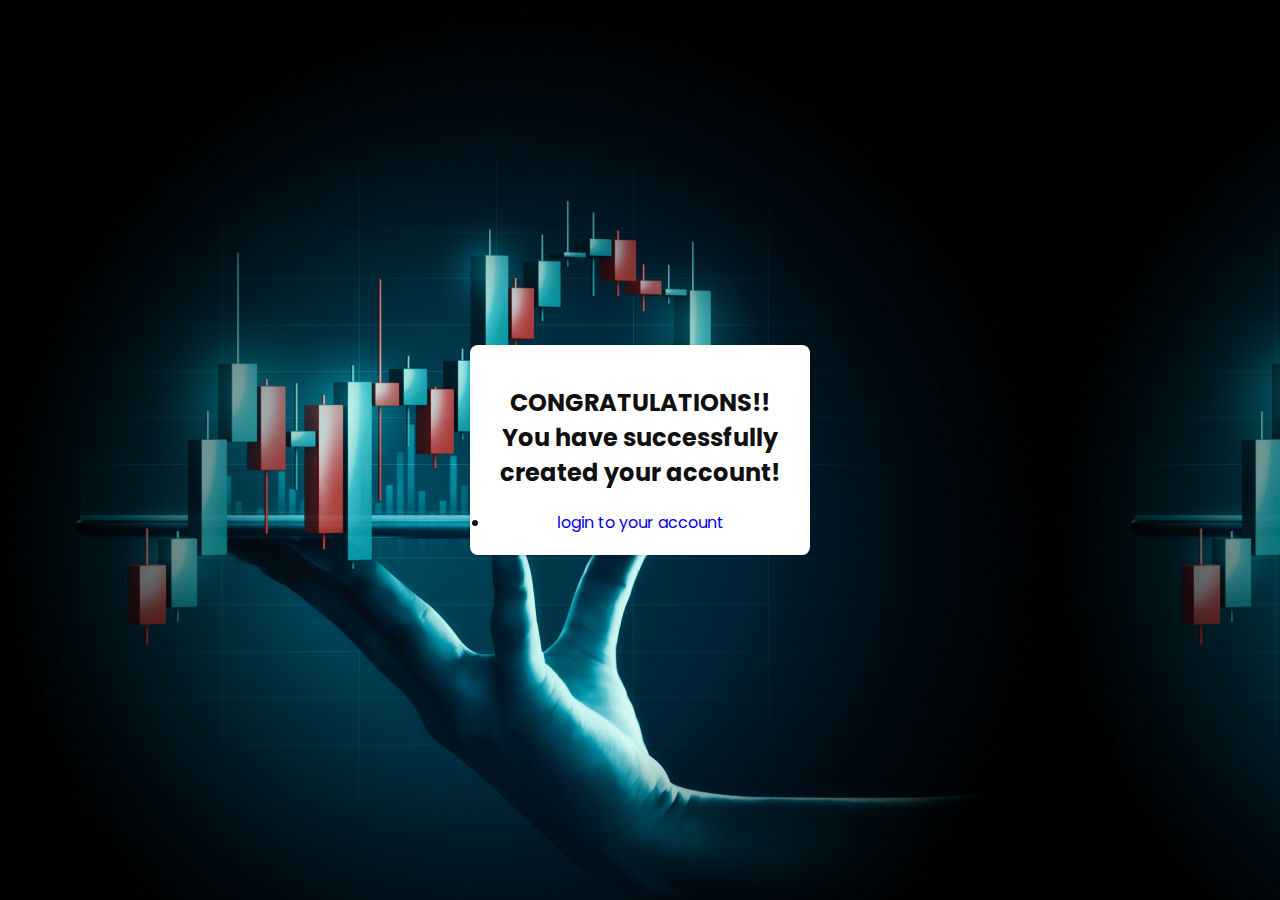
<file: SL Trader/successful_login.html>
<!DOCTYPE html>
<html>
<head>
	<meta charset="utf-8">
	<meta name="viewport" content="width=device-width, initial-scale=1">
	    <link rel="stylesheet" href="css/signup.css">
    <link rel="stylesheet" href="css/responsive.css">
   <link rel="stylesheet" href="css/style.css">
    <link rel="shortcut icon" href="images/favicon.jpg" type="image/x-icon">
    <title>SL Trader</title>
	<title></title>
</head>
<body style ="background-image:url('images/bg1.jpg')";>
		
 
	<div class="container">
		<h2 class="center">CONGRATULATIONS!!<br/>
			You have successfully created your account!<br/>
		</h2>
			<li class="nav-item">
              <a class="nav-link" href="login.php">
                login to your account
              </a>
            </li>

		</h2>

	</div>
</body>
</html>
</file>
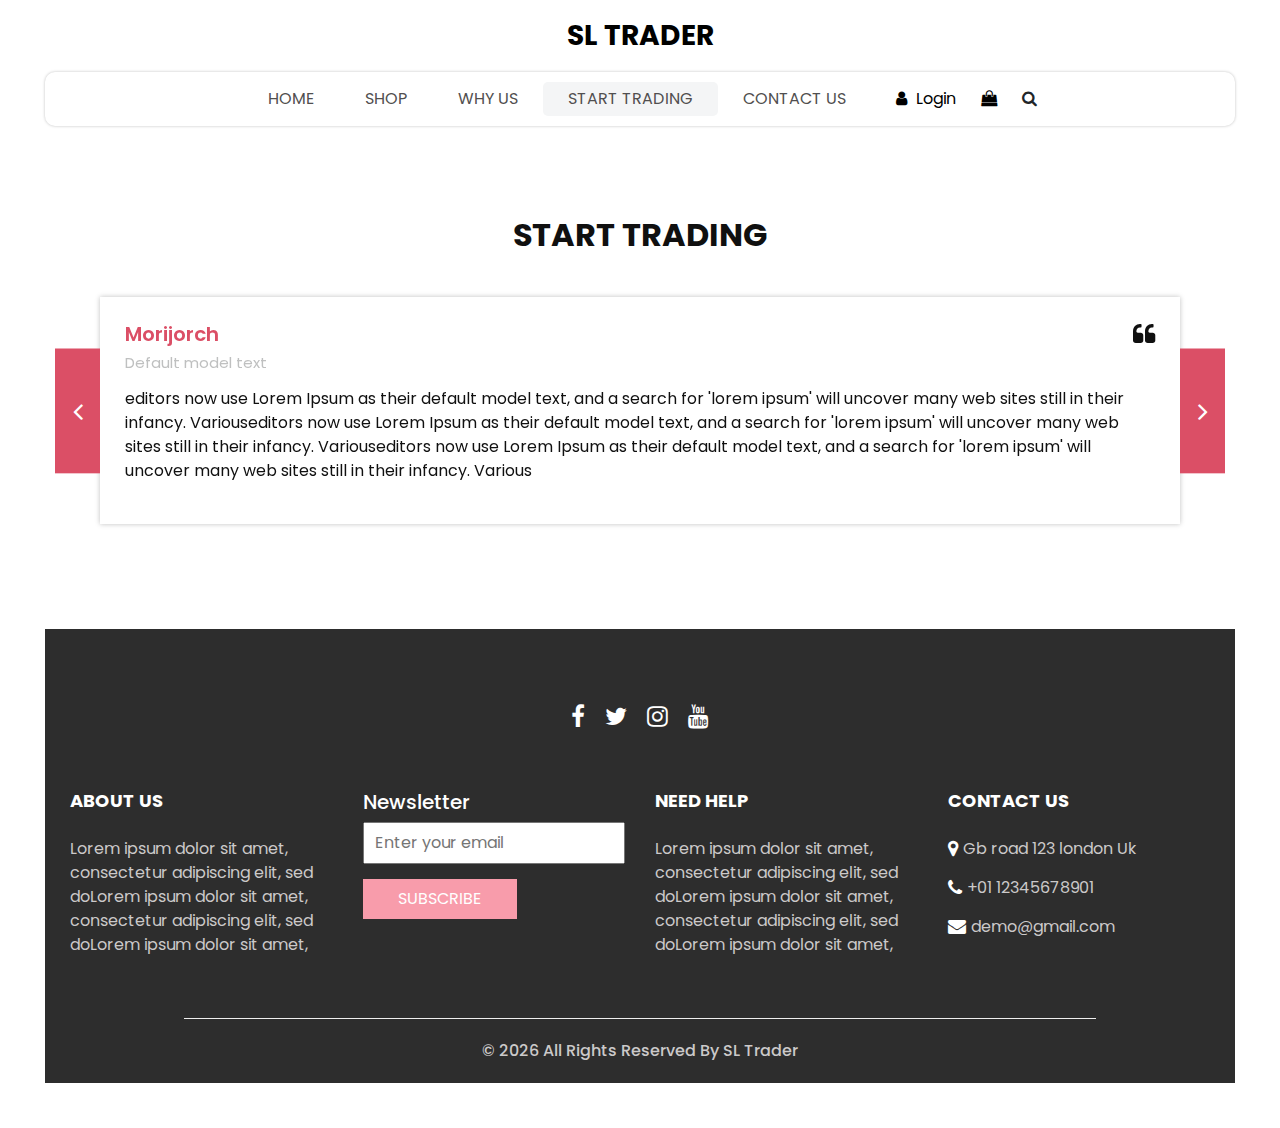
<file: SL Trader/testimonial.html>
<!DOCTYPE html>
<html>

<head>
  <!-- Basic -->
  <meta charset="utf-8" />
  <meta http-equiv="X-UA-Compatible" content="IE=edge" />
  <!-- Mobile Metas -->
  <meta name="Viewport" content="width=device-width, initial-scale=1, shrink-to-fit=no" />
  <!-- Site Metas -->
  <meta name="keywords" content="" />
  <meta name="description" content="" />
  <meta name="author" content="" />
  <link rel="shortcut icon" href="images/favicon.jpg" type="image/x-icon">

  <title>
    SL Trader
  </title>

  <!-- slider stylesheet -->
  <link rel="stylesheet" type="text/css" href="https://cdnjs.cloudflare.com/ajax/libs/OwlCarousel2/2.3.4/assets/owl.carousel.min.css" />

  <!-- bootstrap core css -->
  <link rel="stylesheet" type="text/css" href="css/bootstrap.css" />

  <!-- Custom styles for this template -->
  <link href="css/style.css" rel="stylesheet" />
  <!-- responsive style -->
  <link href="css/responsive.css" rel="stylesheet" />
</head>

<body>
  <div class="hero_area">
    <!-- header section strats -->
    <header class="header_section">
      <nav class="navbar navbar-expand-lg custom_nav-container ">
        <a class="navbar-brand" href="index.html">
          <span>
            SL Trader
          </span>
        </a>
        <button class="navbar-toggler" type="button" data-toggle="collapse" data-target="#navbarSupportedContent" aria-controls="navbarSupportedContent" aria-expanded="false" aria-label="Toggle navigation">
          <span class=""></span>
        </button>

        <div class="collapse navbar-collapse innerpage_navbar" id="navbarSupportedContent">
          <ul class="navbar-nav  ">
            <li class="nav-item ">
              <a class="nav-link" href="index.html">Home <span class="sr-only">(current)</span></a>
            </li>
            <li class="nav-item">
              <a class="nav-link" href="shop.html">
                Shop
              </a>
            </li>
            <li class="nav-item">
              <a class="nav-link" href="why.html">
                Why Us
              </a>
            </li>
            <li class="nav-item active">
              <a class="nav-link" href="Start Trading.html">
                Start Trading
              </a>
            </li>
            <li class="nav-item">
              <a class="nav-link" href="contact.html">Contact Us</a>
            </li>
          </ul>
          <div class="user_option">
              <a href="login.html">
              <i class="fa fa-user" aria-hidden="true"></i>
              <span>
                Login
              </span>
            </a>
            <a href="">
              <i class="fa fa-shopping-bag" aria-hidden="true"></i>
            </a>
            <form class="form-inline ">
              <button class="btn nav_search-btn" type="submit">
                <i class="fa fa-search" aria-hidden="true"></i>
              </button>
            </form>
          </div>
        </div>
      </nav>
    </header>
    <!-- end header section -->

  </div>
  <!-- end hero area -->

  <!-- client section -->
  <section class="client_section layout_padding">
    <div class="container">
      <div class="heading_container heading_center">
        <h2>
          Start Trading
        </h2>
      </div>
    </div>
    <div class="container px-0">
      <div id="customCarousel2" class="carousel  carousel-fade" data-ride="carousel">
        <div class="carousel-inner">
          <div class="carousel-item active">
            <div class="box">
              <div class="client_info">
                <div class="client_name">
                  <h5>
                    Morijorch
                  </h5>
                  <h6>
                    Default model text
                  </h6>
                </div>
                <i class="fa fa-quote-left" aria-hidden="true"></i>
              </div>
              <p>
                editors now use Lorem Ipsum as their default model text, and a search for 'lorem ipsum' will uncover many web sites still in their infancy. Variouseditors now use Lorem Ipsum as their default model text, and a search for 'lorem ipsum' will uncover many web sites still in their infancy. Variouseditors now use Lorem Ipsum as their default model text, and a search for 'lorem ipsum' will uncover many web sites still in their infancy. Various
              </p>
            </div>
          </div>
          <div class="carousel-item">
            <div class="box">
              <div class="client_info">
                <div class="client_name">
                  <h5>
                    Rochak
                  </h5>
                  <h6>
                    Default model text
                  </h6>
                </div>
                <i class="fa fa-quote-left" aria-hidden="true"></i>
              </div>
              <p>
                Variouseditors now use Lorem Ipsum as their default model text, and a search for 'lorem ipsum' will uncover many web sites still in their infancy. Variouseditors now use Lorem Ipsum as their default model text, and a search for 'lorem ipsum' will uncover many web sites still in their infancy. editors now use Lorem Ipsum as their default model text, and a search for 'lorem ipsum' will uncover many web sites still in their infancy.
              </p>
            </div>
          </div>
          <div class="carousel-item">
            <div class="box">
              <div class="client_info">
                <div class="client_name">
                  <h5>
                    Brad Johns
                  </h5>
                  <h6>
                    Default model text
                  </h6>
                </div>
                <i class="fa fa-quote-left" aria-hidden="true"></i>
              </div>
              <p>
                Variouseditors now use Lorem Ipsum as their default model text, and a search for 'lorem ipsum' will uncover many web sites still in their infancy, editors now use Lorem Ipsum as their default model text, and a search for 'lorem ipsum' will uncover many web sites still in their infancy. Variouseditors now use Lorem Ipsum as their default model text, and a search for 'lorem ipsum' will uncover many web sites still in their infancy. Various
              </p>
            </div>
          </div>
        </div>
        <div class="carousel_btn-box">
          <a class="carousel-control-prev" href="#customCarousel2" role="button" data-slide="prev">
            <i class="fa fa-angle-left" aria-hidden="true"></i>
            <span class="sr-only">Previous</span>
          </a>
          <a class="carousel-control-next" href="#customCarousel2" role="button" data-slide="next">
            <i class="fa fa-angle-right" aria-hidden="true"></i>
            <span class="sr-only">Next</span>
          </a>
        </div>
      </div>
    </div>
  </section>
  <!-- end client section -->

  <!-- info section -->

  <section class="info_section  layout_padding2-top">
    <div class="social_container">
      <div class="social_box">
        <a href="">
          <i class="fa fa-facebook" aria-hidden="true"></i>
        </a>
        <a href="">
          <i class="fa fa-twitter" aria-hidden="true"></i>
        </a>
        <a href="">
          <i class="fa fa-instagram" aria-hidden="true"></i>
        </a>
        <a href="">
          <i class="fa fa-youtube" aria-hidden="true"></i>
        </a>
      </div>
    </div>
    <div class="info_container ">
      <div class="container">
        <div class="row">
          <div class="col-md-6 col-lg-3">
            <h6>
              ABOUT US
            </h6>
            <p>
              Lorem ipsum dolor sit amet, consectetur adipiscing elit, sed doLorem ipsum dolor sit amet, consectetur adipiscing elit, sed doLorem ipsum dolor sit amet,
            </p>
          </div>
          <div class="col-md-6 col-lg-3">
            <div class="info_form ">
              <h5>
                Newsletter
              </h5>
              <form action="#">
                <input type="email" placeholder="Enter your email">
                <button>
                  Subscribe
                </button>
              </form>
            </div>
          </div>
          <div class="col-md-6 col-lg-3">
            <h6>
              NEED HELP
            </h6>
            <p>
              Lorem ipsum dolor sit amet, consectetur adipiscing elit, sed doLorem ipsum dolor sit amet, consectetur adipiscing elit, sed doLorem ipsum dolor sit amet,
            </p>
          </div>
          <div class="col-md-6 col-lg-3">
            <h6>
              CONTACT US
            </h6>
            <div class="info_link-box">
              <a href="">
                <i class="fa fa-map-marker" aria-hidden="true"></i>
                <span> Gb road 123 london Uk </span>
              </a>
              <a href="">
                <i class="fa fa-phone" aria-hidden="true"></i>
                <span>+01 12345678901</span>
              </a>
              <a href="">
                <i class="fa fa-envelope" aria-hidden="true"></i>
                <span> demo@gmail.com</span>
              </a>
            </div>
          </div>
        </div>
      </div>
    </div>
    <!-- footer section -->
    <footer class=" footer_section">
      <div class="container">
        <p>
          &copy; <span id="displayYear"></span> All Rights Reserved By
          <a href="https://html.design/">SL Trader</a>
        </p>
      </div>
    </footer>
    <!-- footer section -->

  </section>

  <!-- end info section -->


  <script src="js/jquery-3.4.1.min.js"></script>
  <script src="js/bootstrap.js"></script>
  <script src="https://cdnjs.cloudflare.com/ajax/libs/OwlCarousel2/2.3.4/owl.carousel.min.js">
  </script>
  <script src="js/custom.js"></script>

</body>

</html>
</file>
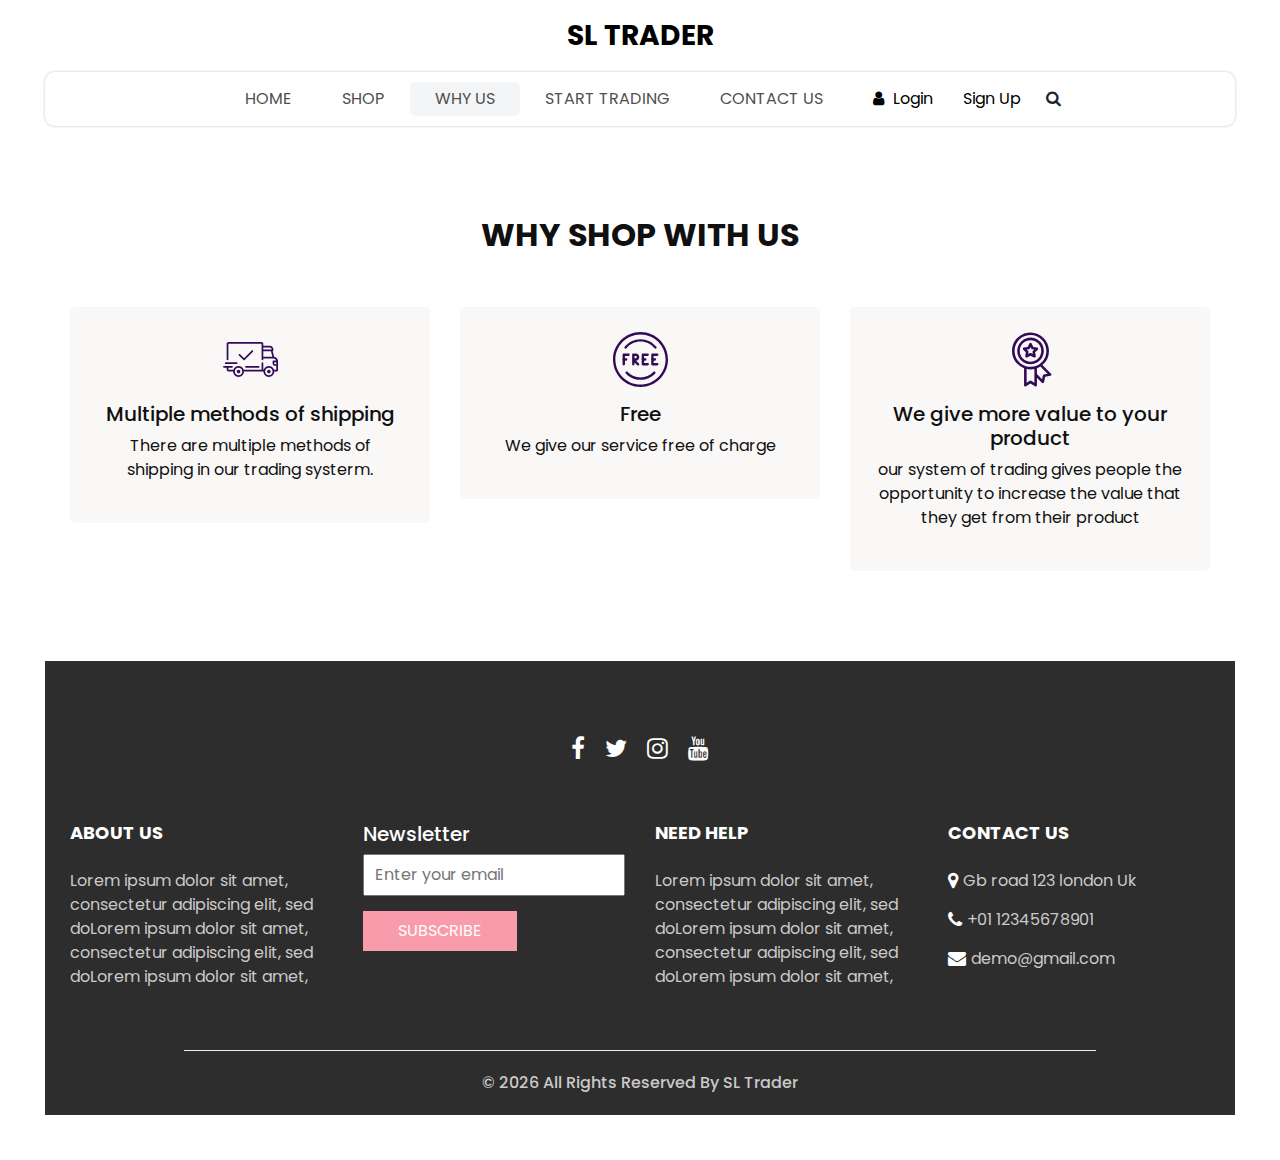
<file: SL Trader/why.html>
<!DOCTYPE html>
<html>

<head>
  <!-- Basic -->
  <meta charset="utf-8" />
  <meta http-equiv="X-UA-Compatible" content="IE=edge" />
  <!-- Mobile Metas -->
  <meta name="Viewport" content="width=device-width, initial-scale=1, shrink-to-fit=no" />
  <!-- Site Metas -->
  <meta name="keywords" content="" />
  <meta name="description" content="" />
  <meta name="author" content="" />
  <link rel="shortcut icon" href="images/favicon.jpg" type="image/x-icon">

  <title>
    SL Trader
  </title>

  <!-- slider stylesheet -->
  <link rel="stylesheet" type="text/css" href="https://cdnjs.cloudflare.com/ajax/libs/OwlCarousel2/2.3.4/assets/owl.carousel.min.css" />

  <!-- bootstrap core css -->
  <link rel="stylesheet" type="text/css" href="css/bootstrap.css" />

  <!-- Custom styles for this template -->
  <link href="css/style.css" rel="stylesheet" />
  <!-- responsive style -->
  <link href="css/responsive.css" rel="stylesheet" />
</head>

<body>
  <div class="hero_area">
    <!-- header section strats -->
    <header class="header_section">
      <nav class="navbar navbar-expand-lg custom_nav-container ">
        <a class="navbar-brand" href="index.html">
          <span>
            SL Trader
          </span>
        </a>
        <button class="navbar-toggler" type="button" data-toggle="collapse" data-target="#navbarSupportedContent" aria-controls="navbarSupportedContent" aria-expanded="false" aria-label="Toggle navigation">
          <span class=""></span>
        </button>

        <div class="collapse navbar-collapse innerpage_navbar" id="navbarSupportedContent">
          <ul class="navbar-nav  ">
            <li class="nav-item ">
              <a class="nav-link" href="index.html">Home <span class="sr-only">(current)</span></a>
            </li>
            <li class="nav-item">
              <a class="nav-link" href="shop.html">
                Shop
              </a>
            </li>
            <li class="nav-item active">
              <a class="nav-link" href="why.html"> 
                Why Us 
              </a>
            </li>
            <li class="nav-item">
              <a class="nav-link" href="sell.php">
                Start Trading
              </a>
            </li>
            <li class="nav-item">
              <a class="nav-link" href="contact.html">Contact Us</a>
            </li>
          </ul>
          <div class="user_option">
              <a href="login.html">
              <i class="fa fa-user" aria-hidden="true"></i>
              <span>
                Login
              </span>
            </a>
            <a href="sign up.php">
              <i class="" aria-hidden="true"></i>
              <span>
                Sign Up
              </span>
            </a>
            <form class="form-inline ">
              <button class="btn nav_search-btn" type="submit">
                <i class="fa fa-search" aria-hidden="true"></i>
              </button>
            </form>
          </div>
        </div>
      </nav>
    </header>
    <!-- end header section -->

  </div>
  <!-- end hero area -->

  <!-- why section -->

  <section class="why_section layout_padding">
    <div class="container">
      <div class="heading_container heading_center">
        <h2>
          Why Shop With Us
        </h2>
      </div>
      <div class="row">
        <div class="col-md-4">
          <div class="box ">
            <div class="img-box">
              <svg version="1.1" id="Layer_1" xmlns="http://www.w3.org/2000/svg" xmlns:xlink="http://www.w3.org/1999/xlink" x="0px" y="0px" ViewBox="0 0 512 512" style="enable-background:new 0 0 512 512;" xml:space="preserve">
                <g>
                  <g>
                    <path d="M476.158,231.363l-13.259-53.035c3.625-0.77,6.345-3.986,6.345-7.839v-8.551c0-18.566-15.105-33.67-33.67-33.67h-60.392
                 V110.63c0-9.136-7.432-16.568-16.568-16.568H50.772c-9.136,0-16.568,7.432-16.568,16.568V256c0,4.427,3.589,8.017,8.017,8.017
                 c4.427,0,8.017-3.589,8.017-8.017V110.63c0-0.295,0.239-0.534,0.534-0.534h307.841c0.295,0,0.534,0.239,0.534,0.534v145.372
                 c0,4.427,3.589,8.017,8.017,8.017c4.427,0,8.017-3.589,8.017-8.017v-9.088h94.569c0.008,0,0.014,0.002,0.021,0.002
                 c0.008,0,0.015-0.001,0.022-0.001c11.637,0.008,21.518,7.646,24.912,18.171h-24.928c-4.427,0-8.017,3.589-8.017,8.017v17.102
                 c0,13.851,11.268,25.119,25.119,25.119h9.086v35.273h-20.962c-6.886-19.883-25.787-34.205-47.982-34.205
                 s-41.097,14.322-47.982,34.205h-3.86v-60.393c0-4.427-3.589-8.017-8.017-8.017c-4.427,0-8.017,3.589-8.017,8.017v60.391H192.817
                 c-6.886-19.883-25.787-34.205-47.982-34.205s-41.097,14.322-47.982,34.205H50.772c-0.295,0-0.534-0.239-0.534-0.534v-17.637
                 h34.739c4.427,0,8.017-3.589,8.017-8.017s-3.589-8.017-8.017-8.017H8.017c-4.427,0-8.017,3.589-8.017,8.017
                 s3.589,8.017,8.017,8.017h26.188v17.637c0,9.136,7.432,16.568,16.568,16.568h43.304c-0.002,0.178-0.014,0.355-0.014,0.534
                 c0,27.996,22.777,50.772,50.772,50.772s50.772-22.776,50.772-50.772c0-0.18-0.012-0.356-0.014-0.534h180.67
                 c-0.002,0.178-0.014,0.355-0.014,0.534c0,27.996,22.777,50.772,50.772,50.772c27.995,0,50.772-22.776,50.772-50.772
                 c0-0.18-0.012-0.356-0.014-0.534h26.203c4.427,0,8.017-3.589,8.017-8.017v-85.511C512,251.989,496.423,234.448,476.158,231.363z
                  M375.182,144.301h60.392c9.725,0,17.637,7.912,17.637,17.637v0.534h-78.029V144.301z M375.182,230.881v-52.376h71.235
                 l13.094,52.376H375.182z M144.835,401.904c-19.155,0-34.739-15.583-34.739-34.739s15.584-34.739,34.739-34.739
                 c19.155,0,34.739,15.583,34.739,34.739S163.99,401.904,144.835,401.904z M427.023,401.904c-19.155,0-34.739-15.583-34.739-34.739
                 s15.584-34.739,34.739-34.739c19.155,0,34.739,15.583,34.739,34.739S446.178,401.904,427.023,401.904z M495.967,299.29h-9.086
                 c-5.01,0-9.086-4.076-9.086-9.086v-9.086h18.171V299.29z" />
                  </g>
                </g>
                <g>
                  <g>
                    <path d="M144.835,350.597c-9.136,0-16.568,7.432-16.568,16.568c0,9.136,7.432,16.568,16.568,16.568
                 c9.136,0,16.568-7.432,16.568-16.568C161.403,358.029,153.971,350.597,144.835,350.597z" />
                  </g>
                </g>
                <g>
                  <g>
                    <path d="M427.023,350.597c-9.136,0-16.568,7.432-16.568,16.568c0,9.136,7.432,16.568,16.568,16.568
                 c9.136,0,16.568-7.432,16.568-16.568C443.591,358.029,436.159,350.597,427.023,350.597z" />
                  </g>
                </g>
                <g>
                  <g>
                    <path d="M332.96,316.393H213.244c-4.427,0-8.017,3.589-8.017,8.017s3.589,8.017,8.017,8.017H332.96
                 c4.427,0,8.017-3.589,8.017-8.017S337.388,316.393,332.96,316.393z" />
                  </g>
                </g>
                <g>
                  <g>
                    <path d="M127.733,282.188H25.119c-4.427,0-8.017,3.589-8.017,8.017s3.589,8.017,8.017,8.017h102.614
                 c4.427,0,8.017-3.589,8.017-8.017S132.16,282.188,127.733,282.188z" />
                  </g>
                </g>
                <g>
                  <g>
                    <path d="M278.771,173.37c-3.13-3.13-8.207-3.13-11.337,0.001l-71.292,71.291l-37.087-37.087c-3.131-3.131-8.207-3.131-11.337,0
                 c-3.131,3.131-3.131,8.206,0,11.337l42.756,42.756c1.565,1.566,3.617,2.348,5.668,2.348s4.104-0.782,5.668-2.348l76.96-76.96
                 C281.901,181.576,281.901,176.501,278.771,173.37z" />
                  </g>
                </g>
                <g>
                </g>
                <g>
                </g>
                <g>
                </g>
                <g>
                </g>
                <g>
                </g>
                <g>
                </g>
                <g>
                </g>
                <g>
                </g>
                <g>
                </g>
                <g>
                </g>
                <g>
                </g>
                <g>
                </g>
                <g>
                </g>
                <g>
                </g>
                <g>
                </g>
              </svg>
            </div>
            <div class="detail-box">
              <h5>
                Multiple methods of shipping
              </h5>
              <p>
                There are multiple methods of shipping in our trading systerm.
              </p>
            </div>
          </div>
        </div>
        <div class="col-md-4">
          <div class="box ">
            <div class="img-box">
              <svg version="1.1" id="Capa_1" xmlns="http://www.w3.org/2000/svg" xmlns:xlink="http://www.w3.org/1999/xlink" x="0px" y="0px" ViewBox="0 0 490.667 490.667" style="enable-background:new 0 0 490.667 490.667;" xml:space="preserve">
                <g>
                  <g>
                    <path d="M138.667,192H96c-5.888,0-10.667,4.779-10.667,10.667V288c0,5.888,4.779,10.667,10.667,10.667s10.667-4.779,10.667-10.667
                 v-74.667h32c5.888,0,10.667-4.779,10.667-10.667S144.555,192,138.667,192z" />
                  </g>
                </g>
                <g>
                  <g>
                    <path d="M117.333,234.667H96c-5.888,0-10.667,4.779-10.667,10.667S90.112,256,96,256h21.333c5.888,0,10.667-4.779,10.667-10.667
                 S123.221,234.667,117.333,234.667z" />
                  </g>
                </g>
                <g>
                  <g>
                    <path d="M245.333,0C110.059,0,0,110.059,0,245.333s110.059,245.333,245.333,245.333s245.333-110.059,245.333-245.333
                 S380.608,0,245.333,0z M245.333,469.333c-123.52,0-224-100.48-224-224s100.48-224,224-224s224,100.48,224,224
                 S368.853,469.333,245.333,469.333z" />
                  </g>
                </g>
                <g>
                  <g>
                    <path d="M386.752,131.989C352.085,88.789,300.544,64,245.333,64s-106.752,24.789-141.419,67.989
                 c-3.691,4.587-2.965,11.307,1.643,14.997c4.587,3.691,11.307,2.965,14.976-1.643c30.613-38.144,76.096-60.011,124.8-60.011
                 s94.187,21.867,124.779,60.011c2.112,2.624,5.205,3.989,8.32,3.989c2.368,0,4.715-0.768,6.677-2.347
                 C389.717,143.296,390.443,136.576,386.752,131.989z" />
                  </g>
                </g>
                <g>
                  <g>
                    <path d="M376.405,354.923c-4.224-4.032-11.008-3.861-15.061,0.405c-30.613,32.235-71.808,50.005-116.011,50.005
                 s-85.397-17.771-115.989-50.005c-4.032-4.309-10.816-4.437-15.061-0.405c-4.309,4.053-4.459,10.816-0.405,15.083
                 c34.667,36.544,81.344,56.661,131.456,56.661s96.789-20.117,131.477-56.661C380.864,365.739,380.693,358.976,376.405,354.923z" />
                  </g>
                </g>
                <g>
                  <g>
                    <path d="M206.805,255.723c15.701-2.027,27.861-15.488,27.861-31.723c0-17.643-14.357-32-32-32h-21.333
                 c-5.888,0-10.667,4.779-10.667,10.667v42.581c0,0.043,0,0.107,0,0.149V288c0,5.888,4.779,10.667,10.667,10.667
                 S192,293.888,192,288v-16.917l24.448,24.469c2.091,2.069,4.821,3.115,7.552,3.115c2.731,0,5.461-1.045,7.531-3.136
                 c4.16-4.16,4.16-10.923,0-15.083L206.805,255.723z M192,234.667v-21.333h10.667c5.867,0,10.667,4.779,10.667,10.667
                 s-4.8,10.667-10.667,10.667H192z" />
                  </g>
                </g>
                <g>
                  <g>
                    <path d="M309.333,277.333h-32v-64h32c5.888,0,10.667-4.779,10.667-10.667S315.221,192,309.333,192h-42.667
                 c-5.888,0-10.667,4.779-10.667,10.667V288c0,5.888,4.779,10.667,10.667,10.667h42.667c5.888,0,10.667-4.779,10.667-10.667
                 S315.221,277.333,309.333,277.333z" />
                  </g>
                </g>
                <g>
                  <g>
                    <path d="M288,234.667h-21.333c-5.888,0-10.667,4.779-10.667,10.667S260.779,256,266.667,256H288
                 c5.888,0,10.667-4.779,10.667-10.667S293.888,234.667,288,234.667z" />
                  </g>
                </g>
                <g>
                  <g>
                    <path d="M394.667,277.333h-32v-64h32c5.888,0,10.667-4.779,10.667-10.667S400.555,192,394.667,192H352
                 c-5.888,0-10.667,4.779-10.667,10.667V288c0,5.888,4.779,10.667,10.667,10.667h42.667c5.888,0,10.667-4.779,10.667-10.667
                 S400.555,277.333,394.667,277.333z" />
                  </g>
                </g>
                <g>
                  <g>
                    <path d="M373.333,234.667H352c-5.888,0-10.667,4.779-10.667,10.667S346.112,256,352,256h21.333
                 c5.888,0,10.667-4.779,10.667-10.667S379.221,234.667,373.333,234.667z" />
                  </g>
                </g>
                <g>
                </g>
                <g>
                </g>
                <g>
                </g>
                <g>
                </g>
                <g>
                </g>
                <g>
                </g>
                <g>
                </g>
                <g>
                </g>
                <g>
                </g>
                <g>
                </g>
                <g>
                </g>
                <g>
                </g>
                <g>
                </g>
                <g>
                </g>
                <g>
                </g>
              </svg>
            </div>
            <div class="detail-box">
              <h5>
                Free
              </h5>
              <p>
                We give our service free of charge
              </p>
            </div>
          </div>
        </div>
        <div class="col-md-4">
          <div class="box ">
            <div class="img-box">
              <svg id="_30_Premium" height="512" ViewBox="0 0 512 512" width="512" xmlns="http://www.w3.org/2000/svg" data-name="30_Premium">
                <g id="filled">
                  <path d="m252.92 300h3.08a124.245 124.245 0 1 0 -4.49-.09c.075.009.15.023.226.03.394.039.789.06 1.184.06zm-96.92-124a100 100 0 1 1 100 100 100.113 100.113 0 0 1 -100-100z" />
                  <path d="m447.445 387.635-80.4-80.4a171.682 171.682 0 0 0 60.955-131.235c0-94.841-77.159-172-172-172s-172 77.159-172 172c0 73.747 46.657 136.794 112 161.2v158.8c-.3 9.289 11.094 15.384 18.656 9.984l41.344-27.562 41.344 27.562c7.574 5.4 18.949-.7 18.656-9.984v-70.109l46.6 46.594c6.395 6.789 18.712 3.025 20.253-6.132l9.74-48.724 48.725-9.742c9.163-1.531 12.904-13.893 6.127-20.252zm-339.445-211.635c0-81.607 66.393-148 148-148s148 66.393 148 148-66.393 148-148 148-148-66.393-148-148zm154.656 278.016a12 12 0 0 0 -13.312 0l-29.344 19.562v-129.378a172.338 172.338 0 0 0 72 0v129.38zm117.381-58.353a12 12 0 0 0 -9.415 9.415l-6.913 34.58-47.709-47.709v-54.749a171.469 171.469 0 0 0 31.467-15.6l67.151 67.152z" />
                  <path d="m287.62 236.985c8.349 4.694 19.251-3.212 17.367-12.618l-5.841-35.145 25.384-25c7.049-6.5 2.89-19.3-6.634-20.415l-35.23-5.306-15.933-31.867c-4.009-8.713-17.457-8.711-21.466 0l-15.933 31.866-35.23 5.306c-9.526 1.119-13.681 13.911-6.634 20.415l25.384 25-5.841 35.145c-1.879 9.406 9 17.31 17.367 12.618l31.62-16.414zm-53-32.359 2.928-17.615a12 12 0 0 0 -3.417-10.516l-12.721-12.531 17.658-2.66a12 12 0 0 0 8.947-6.5l7.985-15.971 7.985 15.972a12 12 0 0 0 8.947 6.5l17.658 2.66-12.723 12.535a12 12 0 0 0 -3.417 10.516l2.928 17.615-15.849-8.231a12 12 0 0 0 -11.058 0z" />
                </g>
              </svg>
            </div>
            <div class="detail-box">
              <h5>
                We give more value to your product
              </h5>
              <p>
                our system of trading gives people the 
		opportunity to increase the value that they get from
		their product
              </p>
            </div>
          </div>
        </div>
      </div>
    </div>
  </section>

  <!-- end why section -->

  <!-- info section -->

  <section class="info_section  layout_padding2-top">
    <div class="social_container">
      <div class="social_box">
        <a href="">
          <i class="fa fa-facebook" aria-hidden="true"></i>
        </a>
        <a href="">
          <i class="fa fa-twitter" aria-hidden="true"></i>
        </a>
        <a href="">
          <i class="fa fa-instagram" aria-hidden="true"></i>
        </a>
        <a href="">
          <i class="fa fa-youtube" aria-hidden="true"></i>
        </a>
      </div>
    </div>
    <div class="info_container ">
      <div class="container">
        <div class="row">
          <div class="col-md-6 col-lg-3">
            <h6>
              ABOUT US
            </h6>
            <p>
              Lorem ipsum dolor sit amet, consectetur adipiscing elit, sed doLorem ipsum dolor sit amet, consectetur adipiscing elit, sed doLorem ipsum dolor sit amet,
            </p>
          </div>
          <div class="col-md-6 col-lg-3">
            <div class="info_form ">
              <h5>
                Newsletter
              </h5>
              <form action="#">
                <input type="email" placeholder="Enter your email">
                <button>
                  Subscribe
                </button>
              </form>
            </div>
          </div>
          <div class="col-md-6 col-lg-3">
            <h6>
              NEED HELP
            </h6>
            <p>
              Lorem ipsum dolor sit amet, consectetur adipiscing elit, sed doLorem ipsum dolor sit amet, consectetur adipiscing elit, sed doLorem ipsum dolor sit amet,
            </p>
          </div>
          <div class="col-md-6 col-lg-3">
            <h6>
              CONTACT US
            </h6>
            <div class="info_link-box">
              <a href="">
                <i class="fa fa-map-marker" aria-hidden="true"></i>
                <span> Gb road 123 london Uk </span>
              </a>
              <a href="">
                <i class="fa fa-phone" aria-hidden="true"></i>
                <span>+01 12345678901</span>
              </a>
              <a href="">
                <i class="fa fa-envelope" aria-hidden="true"></i>
                <span> demo@gmail.com</span>
              </a>
            </div>
          </div>
        </div>
      </div>
    </div>
    <!-- footer section -->
    <footer class=" footer_section">
      <div class="container">
        <p>
          &copy; <span id="displayYear"></span> All Rights Reserved By
          <a href="https://html.design/">SL Trader</a>
        </p>
      </div>
    </footer>
    <!-- footer section -->

  </section>

  <!-- end info section -->


  <script src="js/jquery-3.4.1.min.js"></script>
  <script src="js/bootstrap.js"></script>
  <script src="https://cdnjs.cloudflare.com/ajax/libs/OwlCarousel2/2.3.4/owl.carousel.min.js">
  </script>
  <script src="js/custom.js"></script>

</body>

</html>
</file>
<file: SL Trader/css/responsive.css>
@media (max-width: 1120px) {
    .saving_section .detail-box {
        padding: 0;
    }
}

@media (max-width: 992px) {
    .user_option {
        justify-content: center;
        margin-left: 0;
        margin-top: 10px;

    }

    .custom_nav-container {
        flex-direction: row;
    }

    .custom_nav-container .navbar-nav {
        align-items: center;
    }

    #navbarSupportedContent .navbar-nav .nav-link {
        margin: 5px 0;
    }

    .slider_section .detail-box {
        padding-left: 0;
    }

    .slider_section .detail-box h1 {
        font-size: 3rem;
    }

    .slider_section .img-box {
        padding: 0;
    }

    .saving_section .row {
        flex-direction: column-reverse;
    }

    .saving_section .detail-box {

        margin-bottom: 30px;
    }

    .client_section .box {
        margin: 15px 25px;
    }

    .client_section .carousel_btn-box {
        display: flex;
        justify-content: center;
        margin-top: 45px;
    }

    .client_section .carousel-control-prev,
    .client_section .carousel-control-next {
        position: unset;
        margin: 0 2.5px;
        width: 45px;
        height: 45px;
    }
}

@media (max-width: 768px) {
    .hero_area {
        padding: 0 25px;
    }

    .slider_section .img-box {
        margin-bottom: 45px;
    }

    .saving_section,
    .gift_section {
        padding-left: 25px;
        padding-right: 25px;
    }

    .gift_section .box {
        padding: 45px 0;
    }

    .gift_section .img-box {
        padding: 0 15px;
        margin-bottom: 45px;
    }

    .info_section .row>div {
        text-align: center;
        display: flex;
        flex-direction: column;
        align-items: center;

    }

    .info_section {
        margin: 0 25px 25px;
    }


}

@media (max-width: 576px) {
    .contact_section {
        padding-left: 25px;
        padding-right: 25px;
    }
}

@media (max-width: 480px) {

    .saving_section .detail-box,
    .gift_section .detail-box {
        padding: 0 5px;
    }
}

@media (max-width: 420px) {}

@media (max-width: 376px) {}

@media (min-width: 1200px) {
    .container {
        max-width: 1170px;
    }
}
</file>
<file: SL Trader/css/login.css>
body {
    font-family: Arial, sans-serif;
    background-color: #f1f1f1;
    display: flex;
    justify-content: center;
    align-items: center;
    height: 100vh;
    margin: 0;
  }
  
  .container {
    width: 300px;
    background-color: #f0f8ea;
    border-radius: 8px;
    box-shadow: 0 4px 8px rgba(0, 0, 0, 0.1);
    padding: 20px;
  }
  
  .login-form {
    display: flex;
    flex-direction: column;
  }
  
  h2 {
    text-align: center;
    color: #36a635;
    margin-bottom: 20px;
  }
  
  .input-group {
    margin-bottom: 15px;
  }
  
  label {
    font-weight: bold;
    color: #444;
  }
  
  input[type="email"],
  input[type="password"] {
    width: 100%;
    padding: 8px;
    border: 1px solid #ccc;
    border-radius: 4px;
  }
  
  button {
    background-color: #36a635;
    color: #fff;
    border: none;
    padding: 10px 20px;
    border-radius: 4px;
    cursor: pointer;
  }
  
  button:hover {
    background-color: #228c22;
  }
  
  .signup-link {
    text-align: center;
    margin-top: 15px;
  }
  
  .signup-link a {
    color: #36a635;
    text-decoration: none;
  }
  
  .signup-link a:hover {
    text-decoration: underline;
  }
</file>
<file: SL Trader/css/signup.css>
body {
    font-family: Arial, sans-serif;
    margin: 0;
    padding: 0;
    display: flex;
    justify-content: center;
    align-items: center;
    min-height: 100vh;
    background-color: #f0f0f0;
}

.container {
    background-color: #ffffff;
    padding: 20px;
    border-radius: 8px;
    box-shadow: 0 2px 4px rgba(0, 0, 0, 0.1);
    width: 300px;
    text-align: center;
}

h2 {
    margin-bottom: 20px;
}

form label {
    display: block;
    margin-bottom: 8px;
    font-weight: bold;
}

form input {
    width: 100%;
    padding: 8px;
    margin-bottom: 16px;
    border: 1px solid #ccc;
    border-radius: 4px;
}

button {
    background-color: #007bff;
    color: #ffffff;
    border: none;
    padding: 10px 20px;
    border-radius: 4px;
    cursor: pointer;
}

button:hover {
    background-color: #0056b3;
}

#message {
    margin-top: 20px;
    color: #ff0000;
}
</file>
<file: SL Trader/css/style.css>
@import url("https://fonts.googleapis.com/css2?family=Poppins:wght@300;400;500;600;700&display=swap");
@import url("font-awesome.min.css");
body {
  font-family: "poppins", sans-serif;
  color: #101010;
  background-color: #ffffff;
}

.layout_padding {
  padding-top: 90px;
  padding-bottom: 90px;
}

.layout_padding2 {
  padding-top: 45px;
  padding-bottom: 45px;
}

.layout_padding2-top {
  padding-top: 45px;
}

.layout_padding2-bottom {
  padding-bottom: 45px;
}

.layout_padding-top {
  padding-top: 90px;
}

.layout_padding-bottom {
  padding-bottom: 90px;
}

.heading_container {
  display: -webkit-box;
  display: -ms-flexbox;
  display: flex;
  -webkit-box-orient: vertical;
  -webkit-box-direction: normal;
      -ms-flex-direction: column;
          flex-direction: column;
}

.heading_container h2 {
  text-transform: uppercase;
  font-weight: bold;
}

.heading_container h2 span {
  color: #39ef8e;
}

.heading_container.heading_center {
  -webkit-box-align: center;
      -ms-flex-align: center;
          align-items: center;
  text-align: center;
}

/*header section*/
.hero_area {
  padding: 0 45px;
}

.hero_area.sub_pages {
  height: auto;
}

#navbarSupportedContent {
  width: 100%;
  background-color: #f9ece6;
  -webkit-box-pack: center;
      -ms-flex-pack: center;
          justify-content: center;
  padding: 10px 0;
  border-radius: 15px 15px 0 0;
}

#navbarSupportedContent.innerpage_navbar {
  background-color: white;
  border-radius: 10px;
  -webkit-box-shadow: 0 0 3px 0 rgba(0, 0, 0, 0.25);
          box-shadow: 0 0 3px 0 rgba(0, 0, 0, 0.25);
}

#navbarSupportedContent.innerpage_navbar .nav-item.active .nav-link {
  background-color: #f4f5f6;
}

#navbarSupportedContent .navbar-nav .nav-link {
  padding: 5px 25px;
  color: #514f4f;
  text-align: center;
  text-transform: uppercase;
  border-radius: 5px;
}

#navbarSupportedContent .nav-item.active .nav-link {
  background-color: #ffffff;
}

a,
a:hover,
a:focus {
  text-decoration: none;
}

a:hover,
a:focus {
  color: initial;
}

.btn,
.btn:focus {
  outline: none !important;
  -webkit-box-shadow: none;
          box-shadow: none;
}

.navbar-brand {
  margin: 15px 0;
  padding: 0;
}

.navbar-brand span {
  font-size: 28px;
  font-weight: bold;
  color: #000000;
  text-transform: uppercase;
  margin: 0;
  padding: 0;
}

.custom_nav-container .nav_search-btn {
  padding: 0;
  border: none;
}

.custom_nav-container {
  z-index: 99999;
  padding: 0;
  -webkit-box-orient: vertical;
  -webkit-box-direction: normal;
      -ms-flex-direction: column;
          flex-direction: column;
  -webkit-box-align: center;
      -ms-flex-align: center;
          align-items: center;
}

.custom_nav-container .navbar-toggler {
  outline: none;
}

.custom_nav-container .navbar-toggler {
  outline: none;
}

.custom_nav-container .navbar-toggler {
  padding: 0;
  width: 37px;
  height: 42px;
  -webkit-transition: all .3s;
  transition: all .3s;
}

.custom_nav-container .navbar-toggler span {
  display: block;
  width: 35px;
  height: 4px;
  background-color: #000000;
  margin: 7px 0;
  -webkit-transition: all 0.3s;
  transition: all 0.3s;
  position: relative;
  border-radius: 5px;
  -webkit-transition: all .3s;
  transition: all .3s;
}

.custom_nav-container .navbar-toggler span::before, .custom_nav-container .navbar-toggler span::after {
  content: "";
  position: absolute;
  left: 0;
  height: 100%;
  width: 100%;
  background-color: #000000;
  top: -10px;
  border-radius: 5px;
  -webkit-transition: all .3s;
  transition: all .3s;
}

.custom_nav-container .navbar-toggler span::after {
  top: 10px;
}

.custom_nav-container .navbar-toggler[aria-expanded="true"] {
  -webkit-transform: rotate(360deg);
          transform: rotate(360deg);
}

.custom_nav-container .navbar-toggler[aria-expanded="true"] span {
  -webkit-transform: rotate(45deg);
          transform: rotate(45deg);
}

.custom_nav-container .navbar-toggler[aria-expanded="true"] span::before, .custom_nav-container .navbar-toggler[aria-expanded="true"] span::after {
  -webkit-transform: rotate(90deg);
          transform: rotate(90deg);
  top: 0;
}

.user_option {
  display: -webkit-box;
  display: -ms-flexbox;
  display: flex;
  -webkit-box-align: center;
      -ms-flex-align: center;
          align-items: center;
  margin-left: 25px;
}

.user_option a {
  margin-right: 25px;
  color: #000000;
}

.user_option a span {
  margin-left: 5px;
}

/*end header section*/
.slider_section .slider_container {
  color: #a7e9bc;
  background-color: #000000;
  background-color: #9cf8ae;
  padding: 25px;
  border-radius: 0 0 15px 15px;
}

.slider_section .row {
  -webkit-box-align: center;
      -ms-flex-align: center;
          align-items: center;
}

.slider_section .img-box {
  display: -webkit-box;
  display: -ms-flexbox;
  display: flex;
  -webkit-box-pack: center;
      -ms-flex-pack: center;
          justify-content: center;
  padding: 45px;
}

.slider_section .img-box img {
  width: 275px;
}

.slider_section .detail-box {
  padding-left: 45px;
  margin: 45px 0;
}

.slider_section .detail-box h1 {
  font-weight: bold;
  font-size: 3.5rem;
  margin-bottom: 10px;
}

.slider_section .detail-box a {
  display: inline-block;
  padding: 10px 40px;
  background-color: #b6f0b8;
  color: #b6f0b8;
  border: 1px solid #b6f0b8;
  border-radius: 5px;
  -webkit-transition: all .3s;
  transition: all .3s;
  margin-top: 25px;
  text-transform: uppercase;
}

.slider_section .detail-box a:hover {
  background-color: transparent;
  color: #b6f0b8;
}

.slider_section .carousel_btn-box {
  display: -webkit-box;
  display: -ms-flexbox;
  display: flex;
  background-color: #ffffff;
  -webkit-box-align: center;
      -ms-flex-align: center;
          align-items: center;
  position: absolute;
  bottom: -25px;
  left: 5%;
  padding: 7px 10px;
  border-radius: 5px 5px 0 0;
}

.slider_section .carousel_btn-box img {
  margin: 0 10px;
}

.slider_section .carousel_btn-box .carousel-control-prev,
.slider_section .carousel_btn-box .carousel-control-next {
  position: unset;
  height: 25px;
  width: 25px;
  background-repeat: no-repeat;
  opacity: 1;
  background-position: center;
  color: #000000;
  font-size: 14px;
}

.shop_section .heading_container {
  margin-bottom: 20px;
}

.shop_section .box {
  background-color: #eeeeee;
  position: relative;
  padding: 10px;
  margin-top: 25px;
}

.shop_section .box a {
  color: #000000;
}

.shop_section .box .img-box {
  display: -webkit-box;
  display: -ms-flexbox;
  display: flex;
  -webkit-box-pack: center;
      -ms-flex-pack: center;
          justify-content: center;
  -webkit-box-align: center;
      -ms-flex-align: center;
          align-items: center;
  padding: 15px 30px;
  height: 245px;
}

.shop_section .box .img-box img {
  max-width: 100%;
  max-height: 145px;
}

.shop_section .box .detail-box {
  display: -webkit-box;
  display: -ms-flexbox;
  display: flex;
  -webkit-box-pack: justify;
      -ms-flex-pack: justify;
          justify-content: space-between;
}

.shop_section .box .detail-box h6 span {
  color: #db4f66;
}

.shop_section .box .new {
  width: 50px;
  height: 50px;
  position: absolute;
  top: 10px;
  left: 10px;
  background-color: #ffffff;
  display: -webkit-box;
  display: -ms-flexbox;
  display: flex;
  -webkit-box-pack: center;
      -ms-flex-pack: center;
          justify-content: center;
  -webkit-box-align: center;
      -ms-flex-align: center;
          align-items: center;
  border-radius: 100%;
  font-size: 15px;
}

.shop_section .btn-box {
  display: -webkit-box;
  display: -ms-flexbox;
  display: flex;
  -webkit-box-pack: center;
      -ms-flex-pack: center;
          justify-content: center;
  margin-top: 45px;
}

.shop_section .btn-box a {
  display: inline-block;
  padding: 10px 40px;
  background-color: #f16179;
  color: #ffffff;
  border: 1px solid #f16179;
  border-radius: 5px;
  -webkit-transition: all .3s;
  transition: all .3s;
}

.shop_section .btn-box a:hover {
  background-color: transparent;
  color: #f16179;
}

.saving_section {
  padding-left: 45px;
  padding-right: 45px;
}

.saving_section .box {
  padding-top: 45px;
  background-color: #7fd7eb;
  color: #ffffff;
  border-radius: 15px;
}

.saving_section .row {
  -webkit-box-align: center;
      -ms-flex-align: center;
          align-items: center;
}

.saving_section .img-box {
  padding: 15px 0 0 25px;
}

.saving_section .img-box img {
  width: 100%;
}

.saving_section .detail-box {
  padding: 0 25px;
}

.saving_section .detail-box p {
  margin-top: 5px;
}

.saving_section .detail-box .btn-box {
  display: -webkit-box;
  display: -ms-flexbox;
  display: flex;
  -ms-flex-wrap: wrap;
      flex-wrap: wrap;
  margin: 35px -5px 0;
}

.saving_section .detail-box .btn-box a {
  width: 165px;
  text-align: center;
  margin: 5px;
}

.saving_section .detail-box .btn-box .btn1 {
  display: inline-block;
  padding: 10px 0;
  background-color: #109dbd;
  color: #ffffff;
  border: 1px solid #109dbd;
  border-radius: 0;
  -webkit-transition: all .3s;
  transition: all .3s;
}

.saving_section .detail-box .btn-box .btn1:hover {
  background-color: transparent;
  color: #109dbd;
}

.saving_section .detail-box .btn-box .btn2 {
  display: inline-block;
  padding: 10px 0;
  background-color: #ffffff;
  color: #000000;
  border: 1px solid #ffffff;
  border-radius: 0;
  -webkit-transition: all .3s;
  transition: all .3s;
}

.saving_section .detail-box .btn-box .btn2:hover {
  background-color: transparent;
  color: #ffffff;
}

.why_section .box {
  text-align: center;
  margin-top: 45px;
  background-color: #f9f8f7;
  padding: 25px;
  border-radius: 5px;
}

.why_section .box .img-box {
  margin-bottom: 15px;
}

.why_section .box .img-box svg {
  width: 55px;
  height: auto;
  fill: #320b57;
}

.gift_section {
  padding-left: 45px;
  padding-right: 45px;
}

.gift_section .box {
  background-color: #6929a5;
  border-radius: 15px;
  color: #ffffff;
}

.gift_section .row {
  -webkit-box-align: center;
      -ms-flex-align: center;
          align-items: center;
}

.gift_section .img-box {
  padding: 60px 0 60px 25px;
}

.gift_section .img-box img {
  width: 100%;
}

.gift_section .detail-box {
  padding: 0 25px;
}

.gift_section .detail-box p {
  margin-top: 5px;
}

.gift_section .detail-box .btn-box {
  display: -webkit-box;
  display: -ms-flexbox;
  display: flex;
  -ms-flex-wrap: wrap;
      flex-wrap: wrap;
  margin: 35px -5px 0;
}

.gift_section .detail-box .btn-box a {
  width: 165px;
  text-align: center;
  margin: 5px;
}

.gift_section .detail-box .btn-box .btn1 {
  display: inline-block;
  padding: 10px 0;
  background-color: #ffffff;
  color: #000000;
  border: 1px solid #ffffff;
  border-radius: 0;
  -webkit-transition: all .3s;
  transition: all .3s;
}

.gift_section .detail-box .btn-box .btn1:hover {
  background-color: transparent;
  color: #ffffff;
}

.gift_section .detail-box .btn-box .btn2 {
  display: inline-block;
  padding: 10px 0;
  background-color: #9242dd;
  color: #ffffff;
  border: 1px solid #9242dd;
  border-radius: 0;
  -webkit-transition: all .3s;
  transition: all .3s;
}

.gift_section .detail-box .btn-box .btn2:hover {
  background-color: transparent;
  color: #9242dd;
}

.contact_section {
  position: relative;
}

.contact_section .container-bg {
  -webkit-box-shadow: 0 0 25px 0 rgba(0, 0, 0, 0.1);
          box-shadow: 0 0 25px 0 rgba(0, 0, 0, 0.1);
}

.contact_section .heading_container {
  margin-bottom: 30px;
}

.contact_section .row {
  -webkit-box-align: stretch;
      -ms-flex-align: stretch;
          align-items: stretch;
}

.contact_section form {
  padding-right: 35px;
  padding: 45px 20px;
}

.contact_section input {
  width: 100%;
  border: 1px solid #919191;
  height: 50px;
  margin-bottom: 25px;
  padding-left: 25px;
  background-color: transparent;
  outline: none;
  color: #101010;
}

.contact_section input::-webkit-input-placeholder {
  color: #131313;
}

.contact_section input:-ms-input-placeholder {
  color: #131313;
}

.contact_section input::-ms-input-placeholder {
  color: #131313;
}

.contact_section input::placeholder {
  color: #131313;
}

.contact_section input.message-box {
  height: 120px;
}

.contact_section button {
  display: inline-block;
  padding: 12px 45px;
  background-color: #db4f66;
  color: #ffffff;
  border: 1px solid #db4f66;
  border-radius: 0;
  -webkit-transition: all .3s;
  transition: all .3s;
  display: block;
  color: #fff;
  margin: 35px auto 0 auto;
}

.contact_section button:hover {
  background-color: transparent;
  color: #db4f66;
}

.contact_section .map_container {
  height: 100%;
  min-height: 375px;
}

.contact_section .map_container .map-responsive {
  height: 100%;
}

.client_section .heading_container {
  margin-bottom: 20px;
}

.client_section .box {
  margin: 15px 45px;
  -webkit-box-shadow: 0 0 5px 0 rgba(0, 0, 0, 0.25);
          box-shadow: 0 0 5px 0 rgba(0, 0, 0, 0.25);
  padding: 25px;
}

.client_section .box .client_info {
  display: -webkit-box;
  display: -ms-flexbox;
  display: flex;
  -webkit-box-pack: justify;
      -ms-flex-pack: justify;
          justify-content: space-between;
}

.client_section .box .client_info .client_name h5 {
  font-weight: 600;
  color: #db4f66;
}

.client_section .box .client_info .client_name h6 {
  margin-bottom: 0;
  color: #bfc0c0;
  font-weight: normal;
  font-size: 15px;
}

.client_section .box .client_info i {
  font-size: 24px;
}

.client_section .box p {
  margin-top: 15px;
}

.client_section .carousel-control-prev,
.client_section .carousel-control-next {
  width: 45px;
  height: 125px;
  background-color: #db4f66;
  opacity: 1;
  font-size: 28px;
  font-weight: bold;
  top: 50%;
  -webkit-transform: translateY(-50%);
          transform: translateY(-50%);
}

.client_section .carousel-control-prev {
  left: 0;
}

.client_section .carousel-control-next {
  right: 0;
}

/* info section */
.info_section {
  position: relative;
  background-color: #2d2d2d;
  color: #ffffff;
  margin: 0 45px 45px;
}

.info_section .social_container {
  -webkit-box-pack: center;
      -ms-flex-pack: center;
          justify-content: center;
  margin-top: 25px;
  margin-bottom: 30px;
}

.info_section .social_container .social_box {
  display: -webkit-box;
  display: -ms-flexbox;
  display: flex;
  -webkit-box-align: center;
      -ms-flex-align: center;
          align-items: center;
  -webkit-box-pack: center;
      -ms-flex-pack: center;
          justify-content: center;
}

.info_section .social_container .social_box a {
  margin: 0 10px;
  color: #ffffff;
  font-size: 24px;
}

.info_section .info_form form input {
  outline: none;
  width: 100%;
  padding: 7px 10px;
}

.info_section .info_form form button {
  padding: 8px 35px;
  outline: none;
  border: none;
  color: #ffffff;
  background: #f89cab;
  margin-top: 15px;
  text-transform: uppercase;
}

.info_section .row > div {
  margin-top: 25px;
}

.info_section a {
  text-transform: none;
}

.info_section h6 {
  font-weight: bold;
  text-transform: uppercase;
  font-size: 18px;
  margin-bottom: 25px;
}

.info_section p {
  color: #cbc9c9;
}

.info_section .info_link-box a {
  display: -webkit-box;
  display: -ms-flexbox;
  display: flex;
  -webkit-box-align: center;
      -ms-flex-align: center;
          align-items: center;
  margin: 15px 0;
}

.info_section .info_link-box a:hover {
  color: #ffffff;
}

.info_section .info_link-box a i {
  color: #ffffff;
  margin-right: 5px;
  font-size: 18px;
}

.info_section .info_link-box a span {
  color: #cbc9c9;
}

.info_section .info_link-box a:hover span {
  color: #ffffff;
}

/* end info section */
/* footer section*/
.footer_section {
  margin-top: 45px;
  font-weight: 500;
}

.footer_section p {
  padding: 20px 0;
  margin: 0 auto;
  text-align: center;
  border-top: 1.5px solid #eeeeee;
  width: 80%;
}

.footer_section a {
  color: #cbc9c9;
}

/* end footer section*/
/*# sourceMappingURL=style.css.map */
</file>
